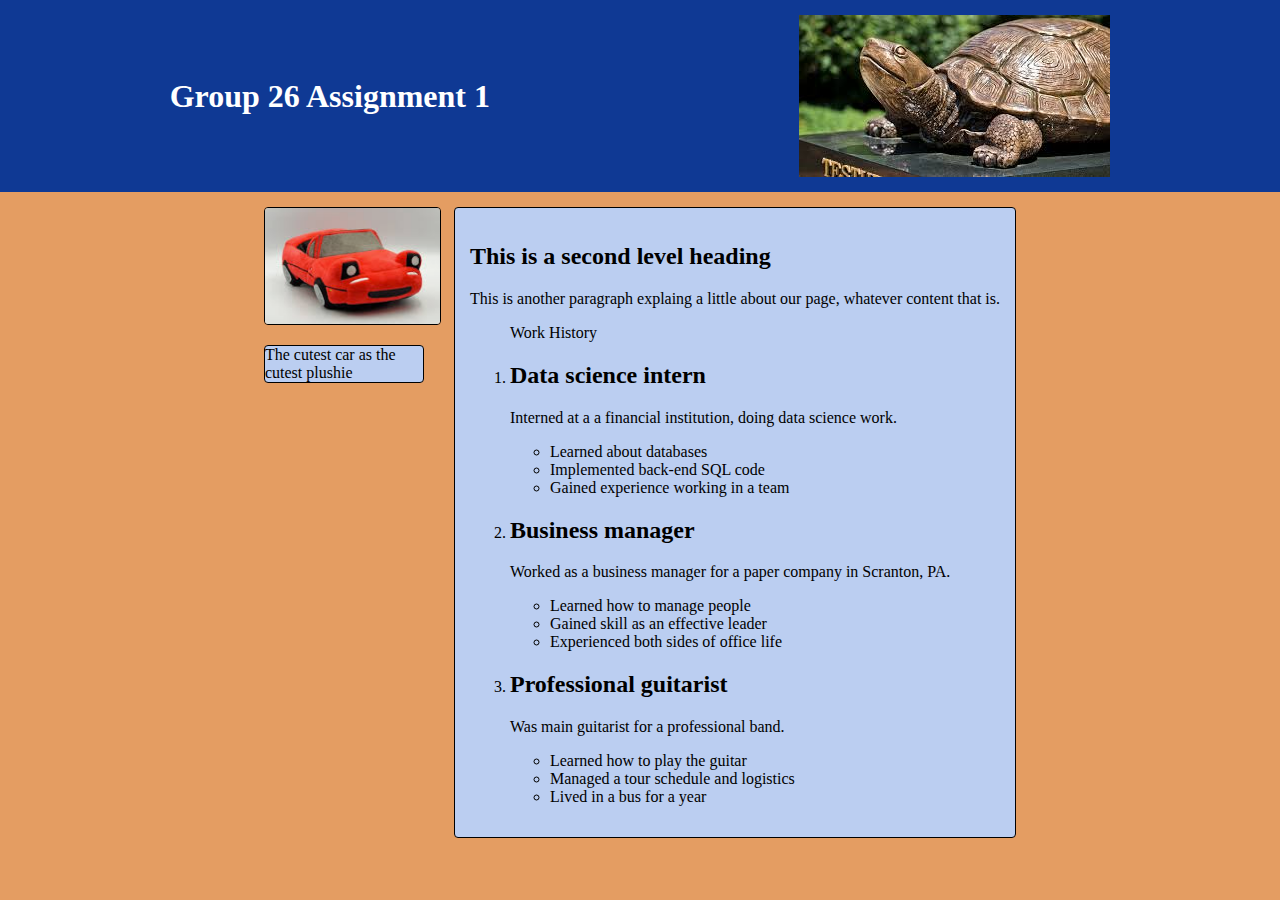
<file: public/asst-1/index.html>
<!DOCTYPE html>
<html lang="en">



<head>
    <link href="styles.css" rel="stylesheet">
    <link href="https://fonts.googleapis.com/css2?family=Odibee+Sans&display=swap" rel="stylesheet">
    <meta charset="utf-8">
    <title>Assignment 1</title>
</head>



<body>
    <div class="header">
        <h1>
            Group 26 Assignment 1
        </h1>
        <img src="testudo.jpg" alt="Testudo"> 
    </div>



    <div class="wrapper">

        <div class="container">

            <div class="genericBlockOne">
                <img src="miata_plushie.png" alt="The cutest plushie.">
                <p>The cutest car as the cutest plushie</p>
            </div>



            <div class="genericBlockTwo">

                <h2>This is a second level heading</h2>
                <p>This is another paragraph explaing a little about our page, whatever content that is.</p>

                <ol>Work History

                    <li><h2>Data science intern</h2>
                        <div class="describe">
                            <p> Interned at a a financial institution, doing data science work. </p>
                            <ul class="list">
                                <li>Learned about databases</li>
                                <li>Implemented back-end SQL code</li>
                                <li>Gained experience working in a team</li>
                            </ul>
                        </div>
                    </li>


                    <li><h2>Business manager</h2>
                        <div class="describe">
                            <p> Worked as a business manager for a paper company in Scranton, PA. </p>
                            <ul class="list">
                                <li>Learned how to manage people</li>
                                <li>Gained skill as an effective leader</li>
                                <li>Experienced both sides of office life</li>
                            </ul>
                        </div>
                    </li>


                    <li><h2>Professional guitarist</h2>
                        <div class="describe">
                            <p>Was main guitarist for a professional band. </p>
                            <ul class="list">
                                <li>Learned how to play the guitar</li>
                                <li>Managed a tour schedule and logistics</li>
                                <li>Lived in a bus for a year</li>
                            </ul>
                        </div>
                        
                    </li>

                </ol>

            </div>

        </div>

    </div>
        


</body>
</file>
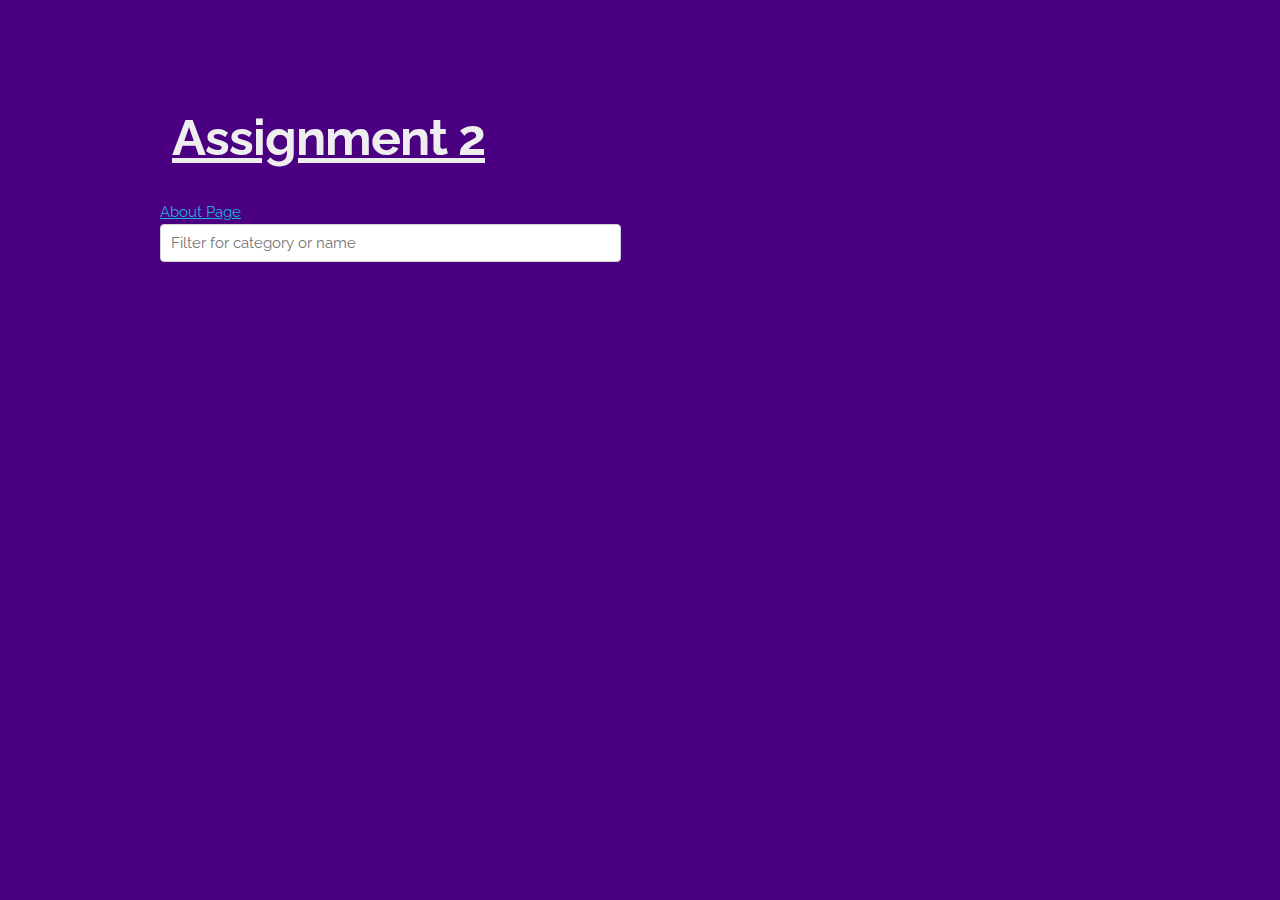
<file: public/asst-2/index.html>
<html lang="en">
<head>
    <meta charset="UTF-8">
    <meta name="viewport" content="width=device-width, initial-scale=1.0">
    <title>Assignment 2</title>
    <link href="//fonts.googleapis.com/css?family=Raleway:400,300,600" rel="stylesheet" type="text/css">
    <link rel="stylesheet" type="text/css" href="normalize.css" />
    <link rel="stylesheet" type="text/css" href="skeleton.css" />
    <link rel="stylesheet" type="text/css" href="styles.css" />
</head>
<body>
    <div class="container">
        <div class="row">
          <div class="one-half column" style="margin-top: 10%; bottom: 10%;">
            <h1>Assignment 2</h1>
            <a href="about.html">About Page</a>
            <input type="text" class="textentry" placeholder="Filter for category or name"></input>
            <div id="navContainer">
                <ul class="suggestions"></ul>
            </div>
          </div>
        </div>
      </div>
    <script src="script.js"></script>
</body>
</html>
</file>
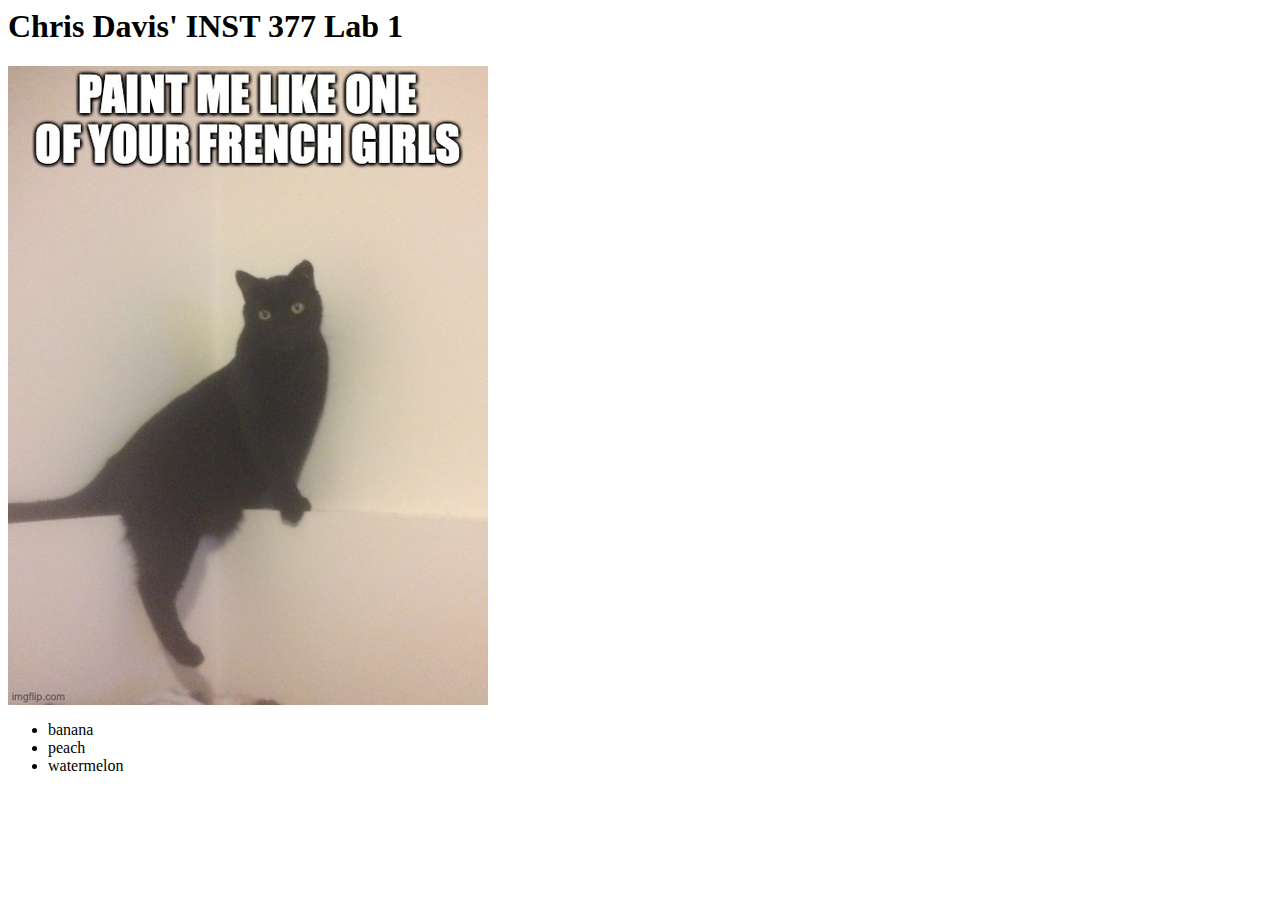
<file: public/lab_1/index.html>
<html lang="en">
    <head>
        <meta charset="utf-8">
        <title>Chris Davis' INST 377 Lab 1</title>
    </head>
    <body>
        <h1>Chris Davis' INST 377 Lab 1</h1>
        <img src="images/drake posing meme.jpg" alt="cat posing funny meme">

        <ul>
            <li>banana</li>
            <li>peach</li>
            <li>watermelon</li>
        </ul>
    
    </body>
    </html>
</file>
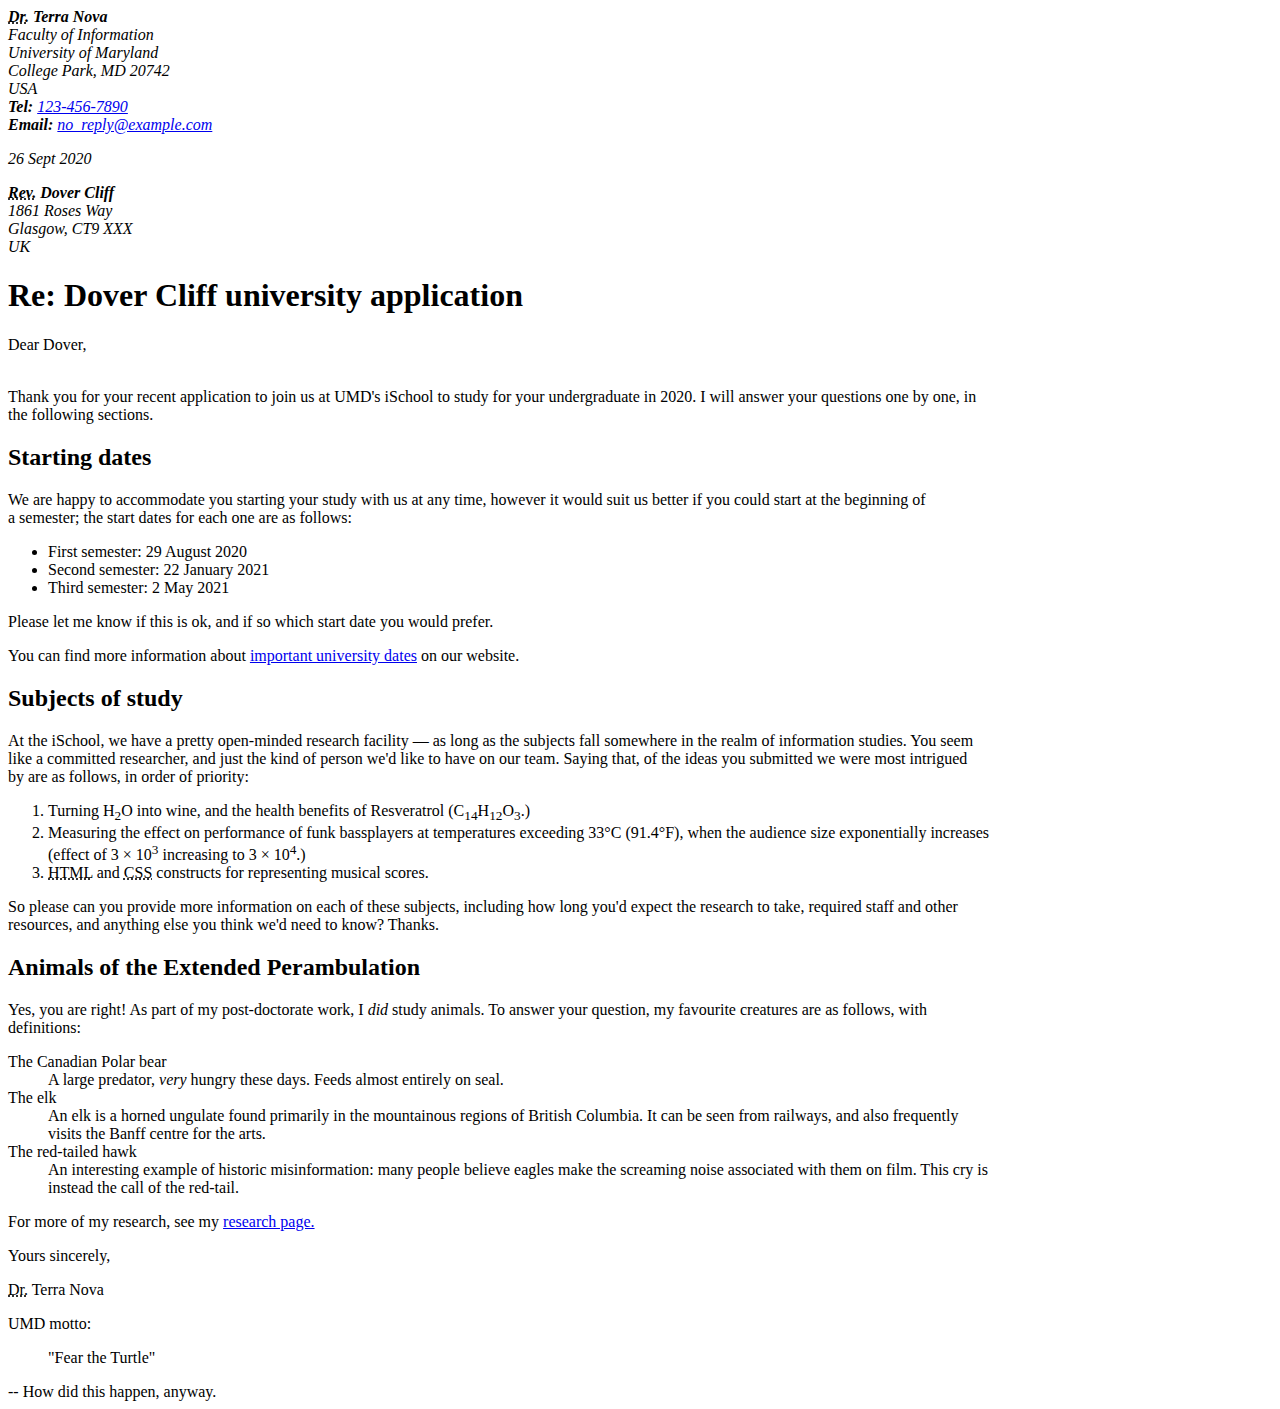
<file: public/lab_2/index.html>
<html lang="en">
    <head>
        <meta charset="utf-8">
        <meta name="author" content="Chris Davis">
        <title>Chris Davis' INST 377 Lab 2</title>
    </head>
    <body>
        <address>
            <p>
                <strong><abbr title="Doctor">Dr.</abbr> Terra Nova</strong> <br>
                Faculty of Information <br>
                University of Maryland <br>
                College Park, MD 20742 <br>
                USA <br>
                <strong>Tel:</strong> <a href="tel:123-456-7890">123-456-7890</a> <br>
                <strong>Email:</strong> <a href="mailto:no_reply@example.com">no_reply@example.com</a> <br>
            </p>
            <p><time datetime="2020-09-26">26 Sept 2020</p>
        </address>

        <address>
            <p>
            <strong><abbr title="Reverend">Rev.</abbr> Dover Cliff</strong> <br>
                1861 Roses Way <br>
                Glasgow, CT9 XXX <br>
                UK <br>
            </p>
        </address>
        <h1>Re: Dover Cliff university application</h1>
        Dear Dover, <br>
        <br>
        <p>Thank you for your recent application to join us at UMD's iSchool to study for your undergraduate in 2020. 
        I will answer your questions one by one, in<br> the following sections.</p> 

        <h2>Starting dates</h2>
        <p>We are happy to accommodate you starting your study with us at any time, however it would suit us better if you 
        could start at the beginning of<br> a semester; the start dates for each one are as follows:</p>

        <ul>
            <li>First semester: <time datetime="2020-08-29">29 August 2020</li>
            <li>Second semester: <time datetime="2020-01-22">22 January 2021</li>
            <li> Third semester: <time datetime="2021-05-02">2 May 2021</li>
        </ul>

        <p>Please let me know if this is ok, and if so which start date you would prefer.</p>

        <p>You can find more information about <a href="http://umd.edu">important university dates</a> on our website.</p>

        <h2>Subjects of study</h2>

        <p>At the iSchool, we have a pretty open-minded research facility — as long as the subjects fall somewhere in the realm 
        of information studies. You seem<br> like a committed researcher, and just the kind of person we'd like to have on our 
        team. Saying that, of the ideas you submitted we were most intrigued<br> by are as follows, in order of priority:</p>

        <ol>
            <li>Turning H<sub>2</sub>O into wine, and the health benefits of Resveratrol 
                (C<sub>14</sub>H<sub>12</sub>O<sub>3</sub>.)</li>
            <li>Measuring the effect on performance of funk bassplayers at temperatures exceeding 33°C 
                (91.4°F), when the audience size exponentially increases<br> (effect of 3 × 10<sup>3</sup> increasing 
                to 3 × 10<sup>4</sup>.)</li>
            <li><abbr title="Hypertext Markup Language">HTML</abbr> and <abbr title="Cascading Style Sheets">CSS</abbr>
                constructs for representing musical scores.</li>
        </ol>

        <p>So please can you provide more information on each of these subjects, including how long you'd expect the research to 
        take, required staff and other<br> resources, and anything else you think we'd need to know? Thanks.</p>

        <h2>Animals of the Extended Perambulation</h2>

        <p>Yes, you are right! As part of my post-doctorate work, I <em>did</em> study animals. To answer your question, 
            my favourite creatures are as follows, with<br> definitions:</p>

        <dl>
            <dt>The Canadian Polar bear</dt>
            <dd>A large predator, <em>very</em> hungry these days. Feeds almost entirely on seal.</dd>

            <dt>The elk</dt>
            <dd>An elk is a horned ungulate found primarily in the mountainous regions of British Columbia. It can be seen 
                from railways, and also frequently<br> visits the Banff centre for the arts.</dd>

            <dt>The red-tailed hawk</dt>
            <dd>An interesting example of historic misinformation: many people believe eagles make the screaming noise 
                associated with them on film. This cry is<br> instead the call of the red-tail.</dd>
        </dl>

        <p>For more of my research, see my <a href="http://umd.edu">research page.</a></p>

        <p>Yours sincerely,</p>

        <p><abbr title="Doctor">Dr.</abbr> Terra Nova</p>

            <footer>UMD motto:
            <blockquote>"Fear the Turtle"</blockquote>
            -- How did this happen, anyway.</footer>
        
    </body>
</html>
</file>
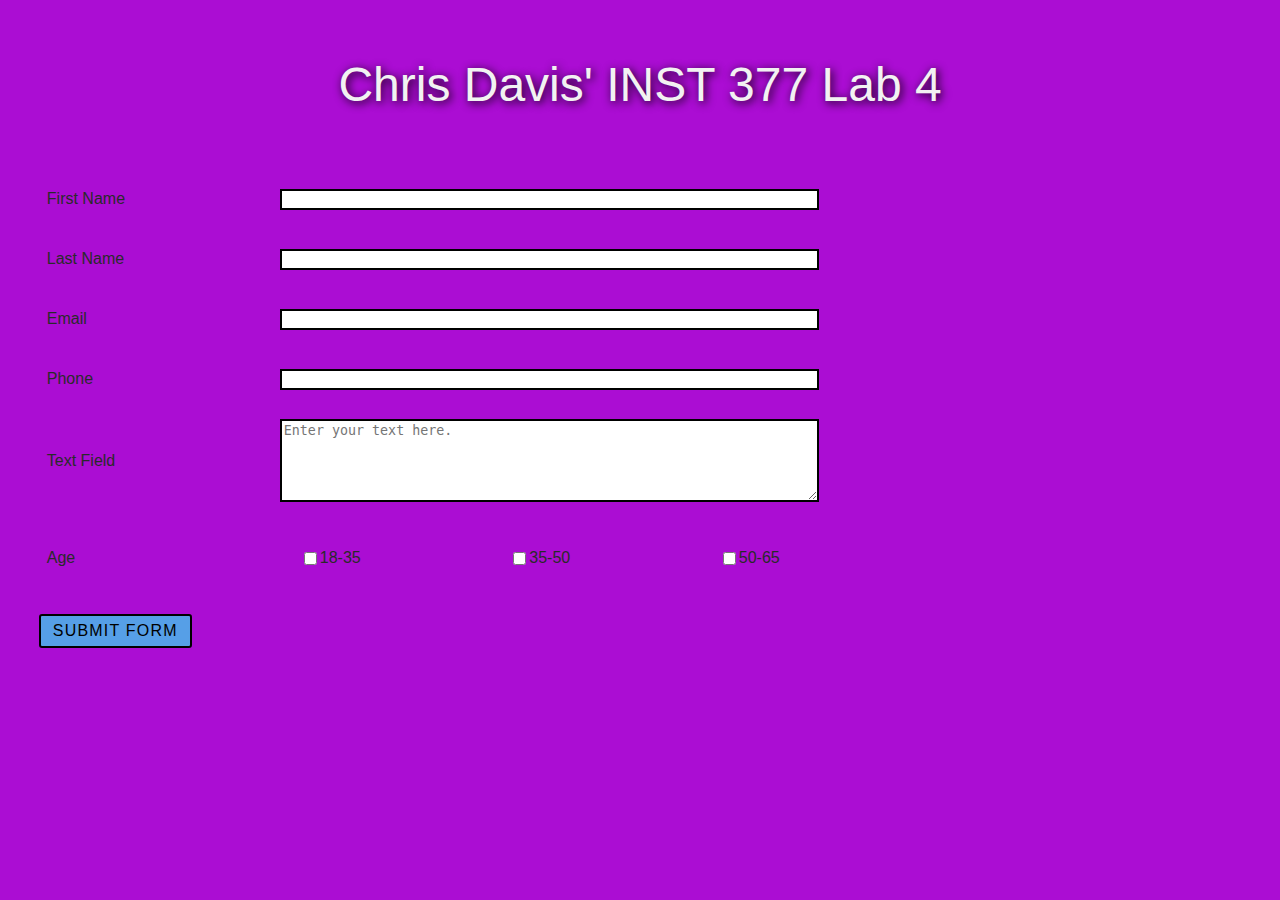
<file: public/lab_4/index.html>
<!DOCTYPE html>
<html lang="en">

<head>
    <meta charset="utf-8">
    <title class="title">Chris Davis' INST 377 Lab 4</title>
    <link rel="stylesheet" href="styles.css"/>
</head>

<body>
    

    <div class="wrapper">

        <div class="container">

          <div class="header">
            <h1>Chris Davis' INST 377 Lab 4</h1>
    
          </div>

            <form action="/api" method="post">
                <ul class="flex-outer">

                
                  <li>
                    <label for="fname">First Name</label>
                    <input type="text" name="first-name" id="fname" maxlength="140">
                  </li>

                  <li>
                    <label for="lname">Last Name</label>
                    <input type="text" name="last-name" id="lname" maxlength="140">
                  </li>

                  <li>
                    <label for="email">Email</label>
                    <input type="email" name="email" id="email">
                  </li>

                  <li>
                    <label for="phone">Phone</label>
                    <input type="tel" name="phone" id="phone">
                  </li>

                  <li>
                    <label for="message">Text Field</label>
                    <textarea name="message" cols="33" id="message" rows="5" placeholder="Enter your text here."></textarea>
                  </li>

                  <li>
                    <p>Age</p>
                    <ul class="flex-inner">

                        <li>
                          <input type="checkbox" id="eighteen-to-thirtyfive" name="age">
                          <label for="eighteen-to-thirtyfive">18-35</label>
                        </li>

                        <li>
                          <input type="checkbox" id="thirtyfive-to-fifty" name="age">
                          <label for="thirtyfive-to-fifty">35-50</label>
                        </li>

                        <li>
                            <input type="checkbox" id="fifty-to-sixtyfive" name="age">
                            <label for="fifty-to-sixtyfive">50-65</label>
                          </li>

                      </ul>

                  </li>

                  <li>
                    <button class="submit_button" id="submit_button" name="submit_button" type="submit">Submit Form</button>
                  </li>

                </ul>

              </form>

        </div>

    </div>
</file>
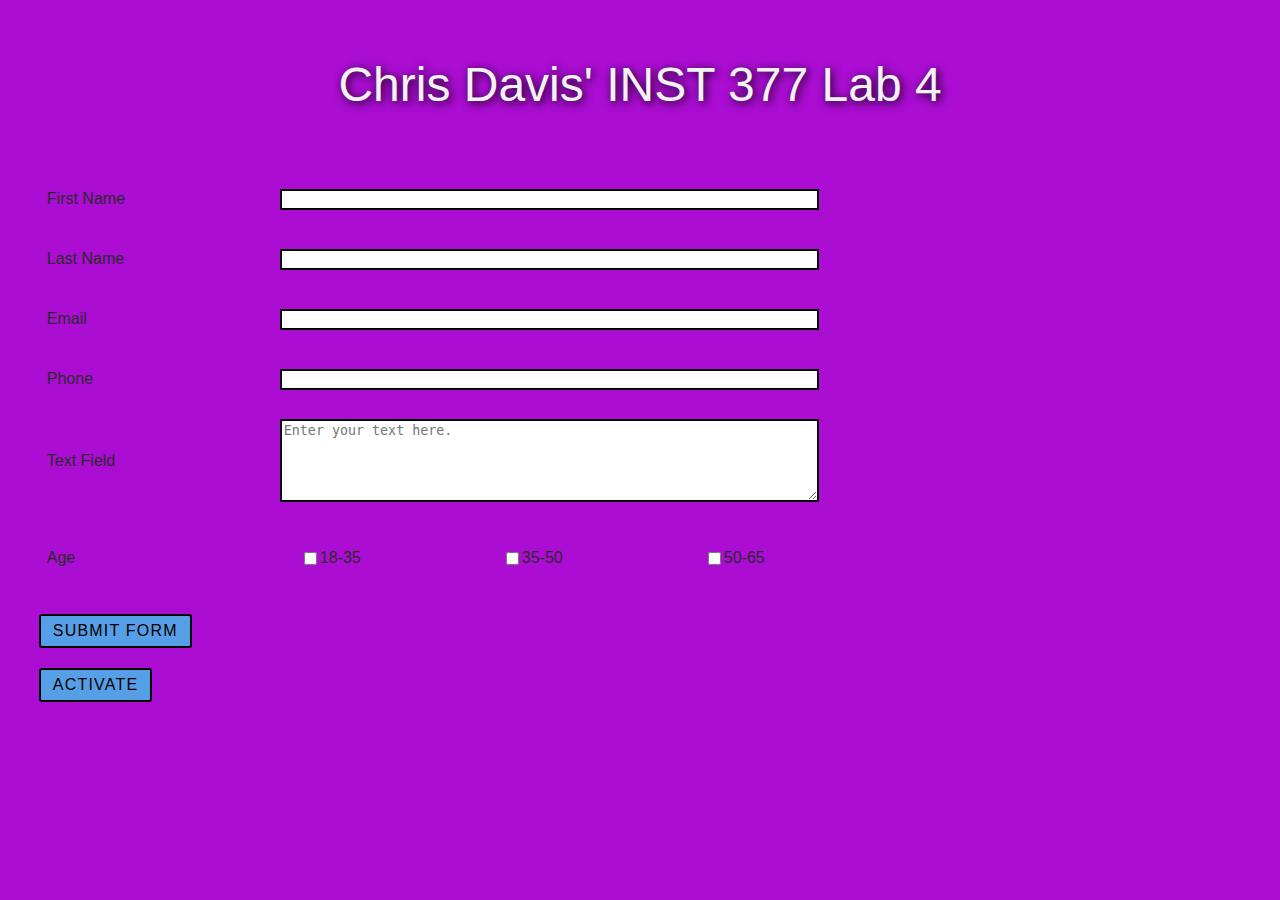
<file: public/lab_5/index.html>
<!DOCTYPE html>
<html lang="en">

<head>
    <meta charset="utf-8">
    <title class="title">Chris Davis' INST 377 Lab 4</title>
    <link rel="stylesheet" href="styles.css"/>
</head>

<body>
    

    <div class="wrapper">

        <div class="container">

          <div class="header">
            <h1>Chris Davis' INST 377 Lab 4</h1>
    
          </div>

            <form action="/api" method="post">
                <ul class="flex-outer">

                
                  <li>
                    <label for="fname">First Name</label>
                    <input type="text" name="first-name" id="fname" maxlength="140">
                  </li>

                  <li>
                    <label for="lname">Last Name</label>
                    <input type="text" name="last-name" id="lname" maxlength="140">
                  </li>

                  <li>
                    <label for="email">Email</label>
                    <input type="email" name="email" id="email">
                  </li>

                  <li>
                    <label for="phone">Phone</label>
                    <input type="tel" name="phone" id="phone">
                  </li>

                  <li>
                    <label for="message">Text Field</label>
                    <textarea name="message" cols="33" id="message" rows="5" placeholder="Enter your text here."></textarea>
                  </li>

                  <li>
                    <p class="checkbox-list-label">Age</p>
                    <ul class="flex-inner">

                        <li>
                          <input type="checkbox" id="eighteen-to-thirtyfive" name="age">
                          <label for="eighteen-to-thirtyfive">18-35</label>
                        </li>

                        <li>
                          <input type="checkbox" id="thirtyfive-to-fifty" name="age">
                          <label for="thirtyfive-to-fifty">35-50</label>
                        </li>

                        <li>
                            <input type="checkbox" id="fifty-to-sixtyfive" name="age">
                            <label for="fifty-to-sixtyfive">50-65</label>
                          </li>

                      </ul>

                  </li>

                  <li>
                    <button class="submit_button" id="submit_button" name="submit_button" type="submit" onclick="testFunction()">Submit Form</button>
                  </li>

                  <li>
                    <button class="activate_button" id="activate_button" name="activate_button" type="button" onclick="testFunction()">Activate</button>

                  </li>

                </ul>

              </form>

        </div>

    </div>


 

  <script>
    function testFunction() {
      document.body.style.backgroundColor = "#ce0707";
      console.log();

      document.querySelector(".flex-outer").style.margin = "0 auto";

      const age = document.querySelector(".checkbox-list-label");
      console.log(age);
      age.innerHTML = "Fruits"; 

      const fruits_arr = ['apple', 'banana', 'pear'];
      const elements = document.querySelectorAll(".flex-inner li label");
      elements.forEach((el, i) => {
        const text = el.innerText;
        console.log(text);
        el.innerText = fruits_arr[i];
        
      })
    
      const title = document.querySelector(".title");
      console.log(title);
      title.innerHTML = "Chris Davis' INST 377 Lab 5";
      
      const header = document.querySelector(".header");
      console.log(header);
      header.innerHTML = "<h1>Chris Davis' INST 377 Lab 5</h1>"; 
      
      fetch('/api')
      .then((response) => response.text())
      .then((response) => {
            console.log(response);
            
      })
    }
  </script>
 
</body>
</file>
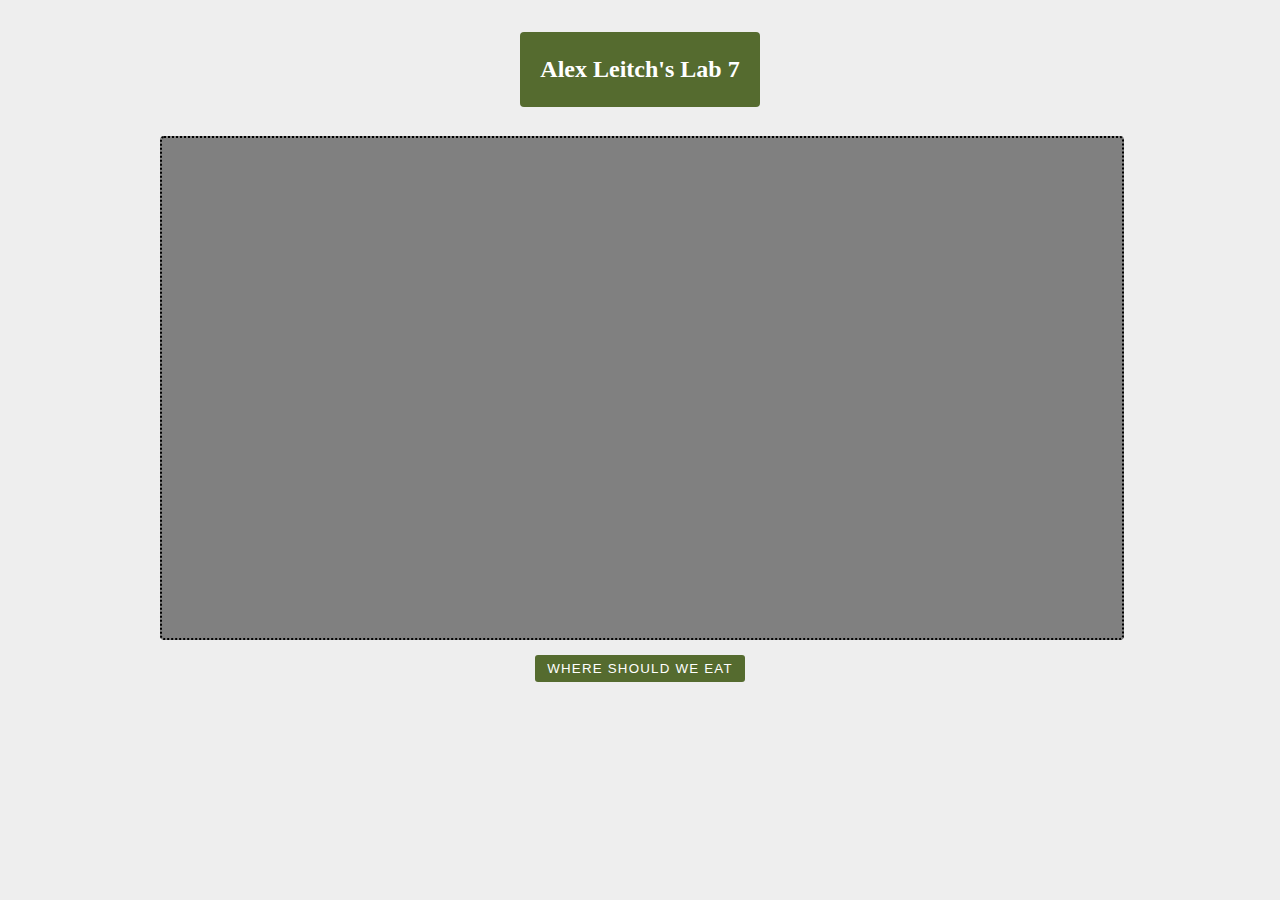
<file: public/answer_key/lab_7/index.html>
<!--
    - set this up as an HTML page with correct wrapper and container
    - this is to make sure your chart isn't Huge when it appears
    - Import your stylesheet in the head
    - Import your bar chart from https://canvasjs.com/html5-javascript-bar-chart/
    - Import script.js before your body closing tag
    - add a div with an id of chartContainer
-->

<!DOCTYPE html>
<html lang="en">
  <head>
    <title>Alex Leitch's Lab 7</title>
    <link rel="stylesheet" type="text/css" href="styles.css" />
    <script
    src="https://code.jquery.com/jquery-3.5.1.slim.min.js"
    integrity="sha256-4+XzXVhsDmqanXGHaHvgh1gMQKX40OUvDEBTu8JcmNs="
    crossorigin="anonymous"
    ></script>
  </head>
  <body>
    <div class="wrapper">
      <div class="container flex-outer">
        <div class="header">
          <h1>Alex Leitch's Lab 7</h1>
        </div>
        <div id="chartContainer"></div>
        <form>
          <button
            type="submit"
            class="submitButton"
            name="submitButton"
          >Where Should We Eat</button>
        </form>
      </div>
    </div>
    <script src="canvasjs.min.js"></script>
    <script src="script.js"></script>
  </body>
</html>
</file>
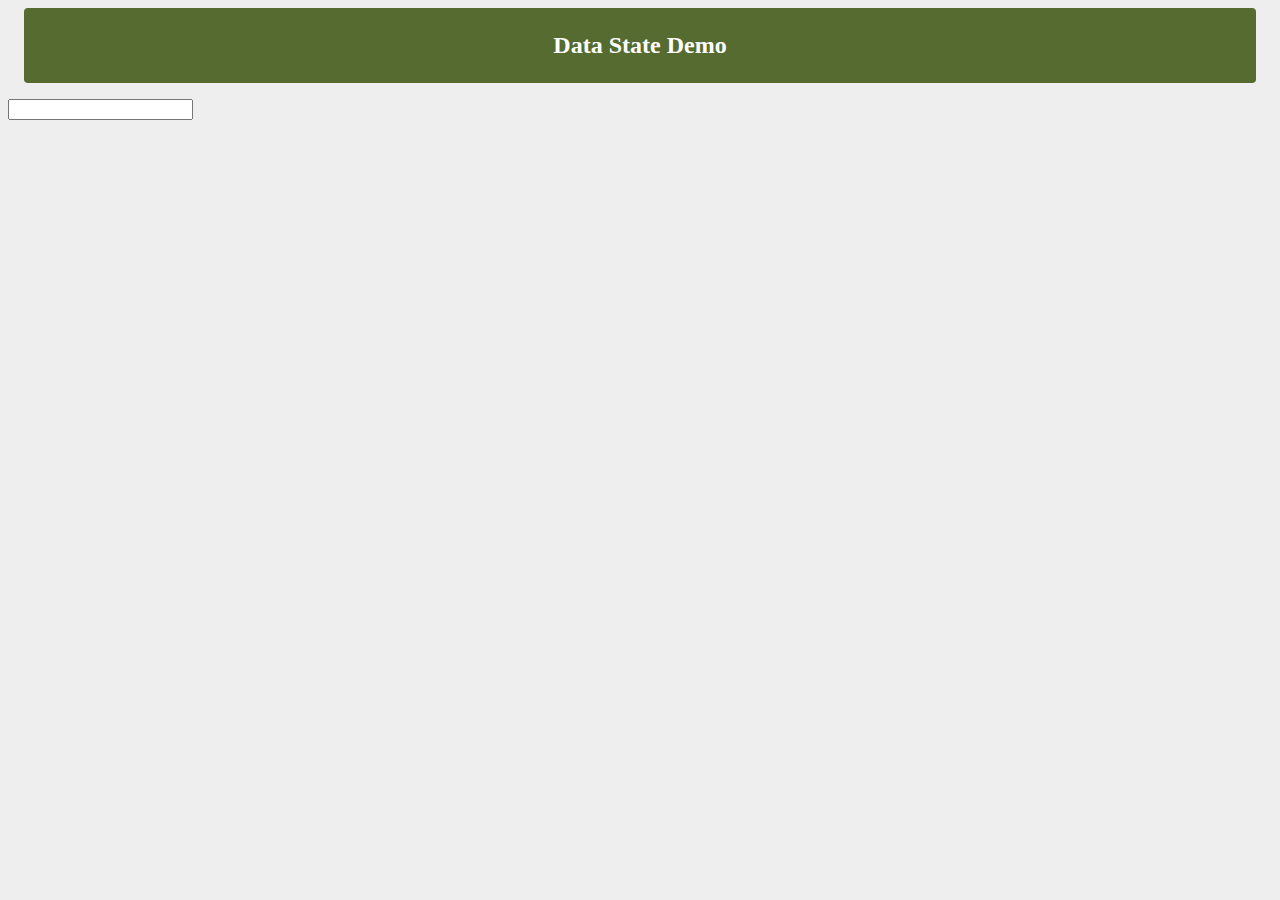
<file: public/demos/data_management/index.html>
<html lang="en">
  <head>
    <meta charset="UTF-8" />
    <meta name="viewport" content="width=device-width, initial-scale=1.0" />
    <title>Data State Demo</title>
    <script
      src="https://code.jquery.com/jquery-3.5.1.slim.min.js"
      integrity="sha256-4+XzXVhsDmqanXGHaHvgh1gMQKX40OUvDEBTu8JcmNs="
      crossorigin="anonymous"
    ></script>
    <link rel="stylesheet" type="text/css" href="styles.css" />
  </head>
  <body>
    <div class="flex-outer">
      <h1>Data State Demo</h1>
    </div>
    <input type="text" class="tryme" />
    <script src="script.js"></script>
    <div class="catchMe">
      
    </div>

  </body>
</html>
</file>
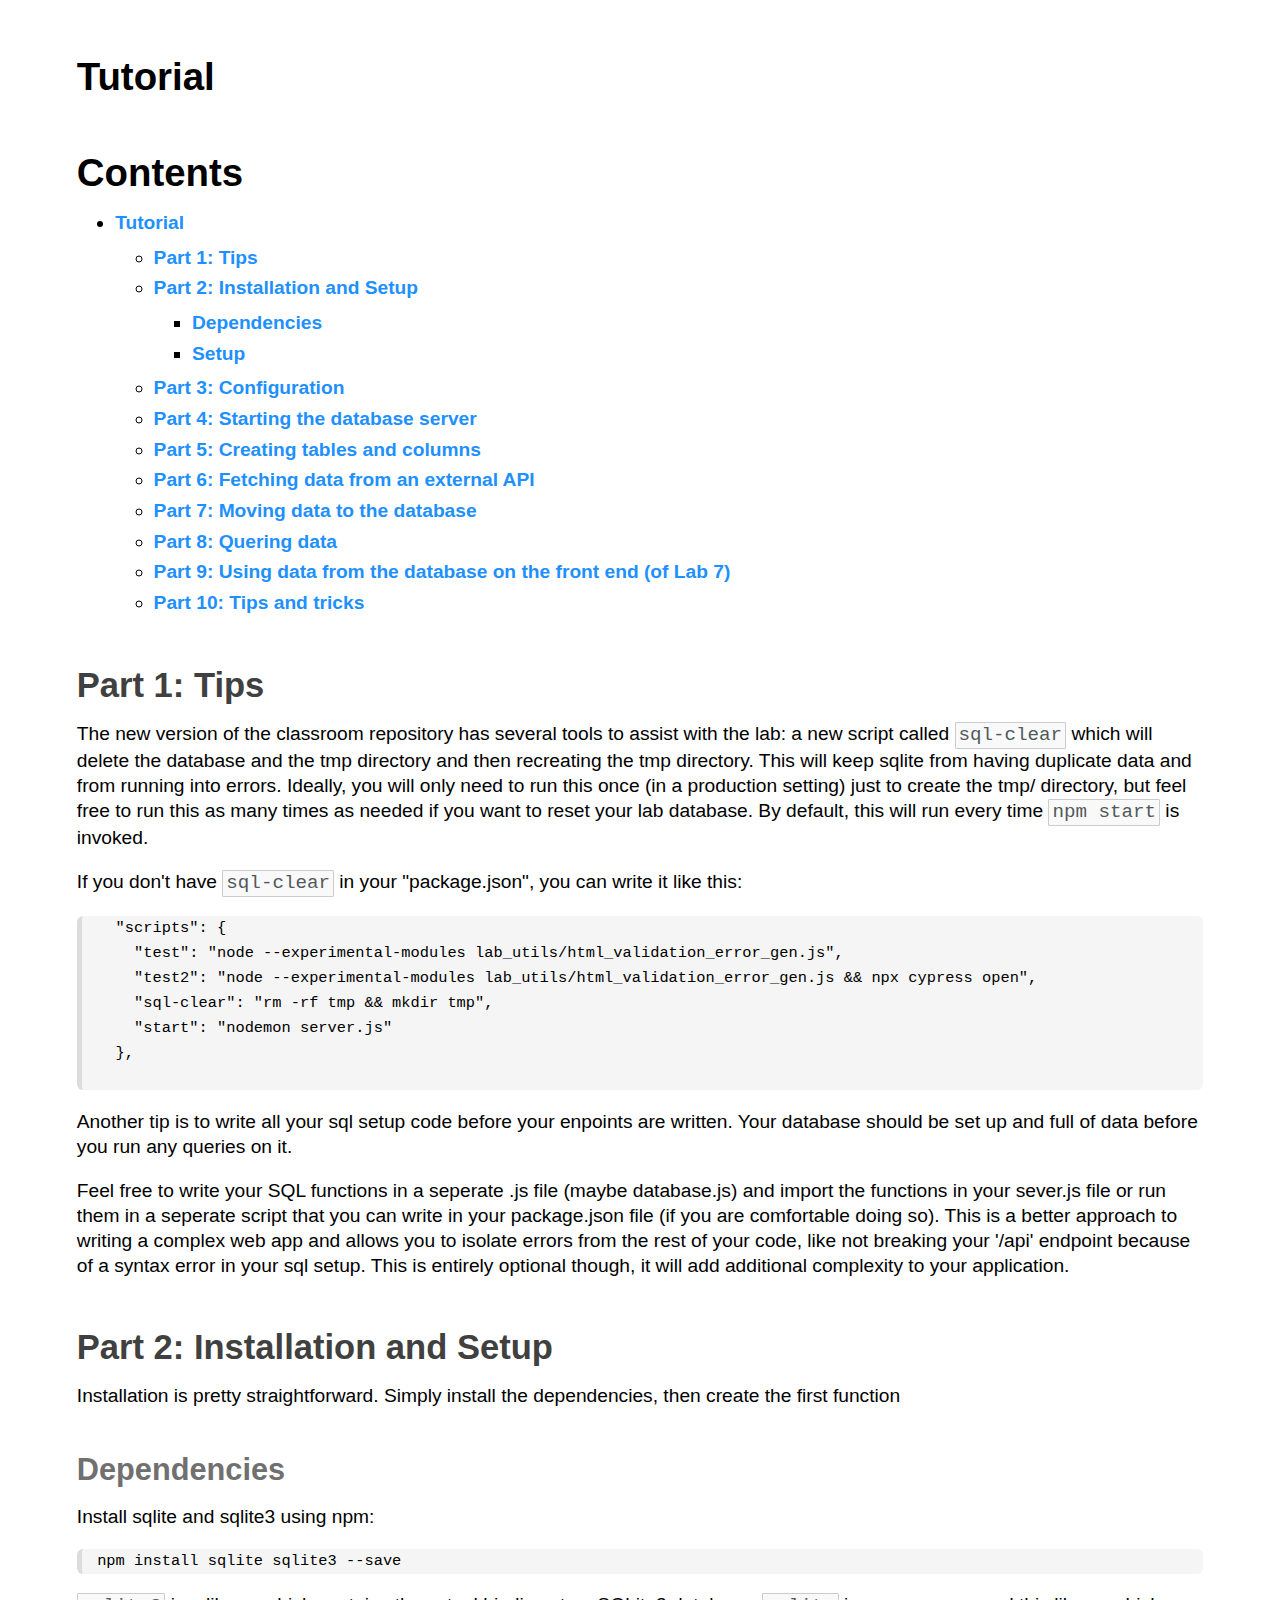
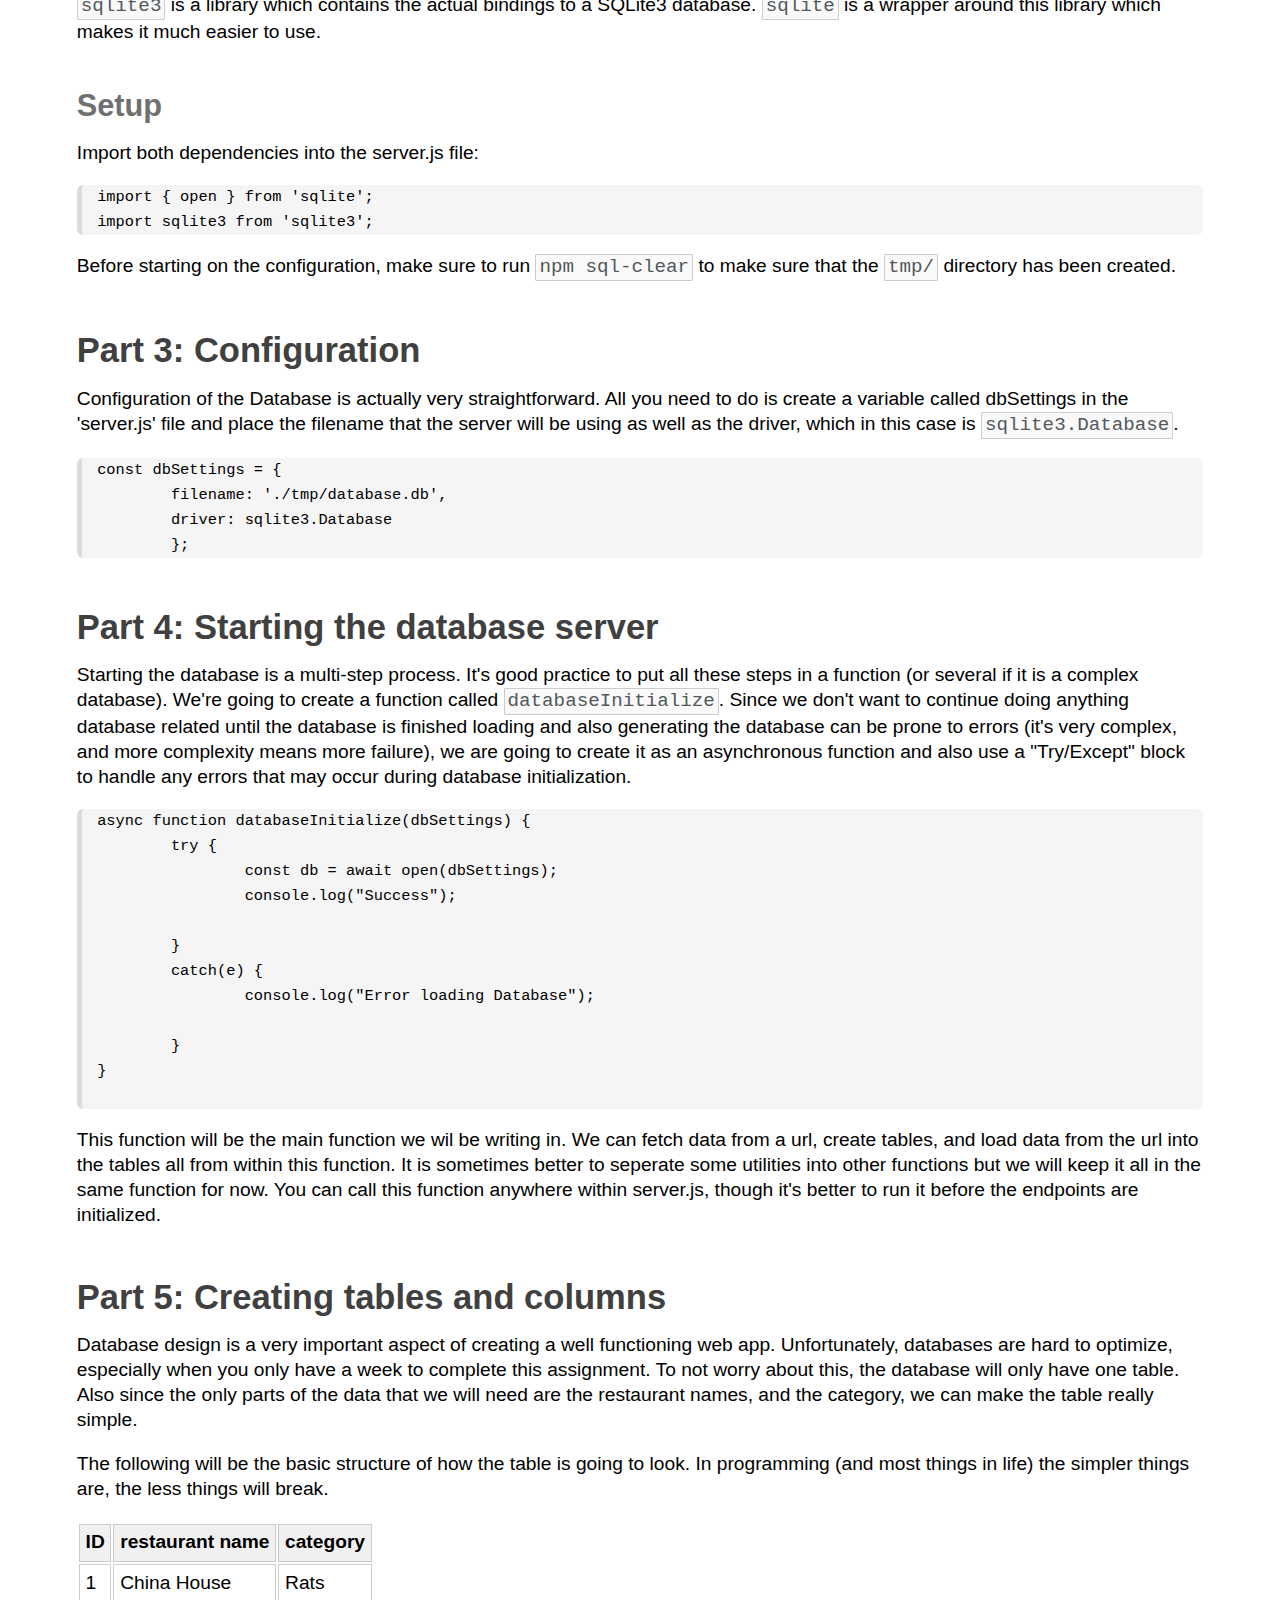
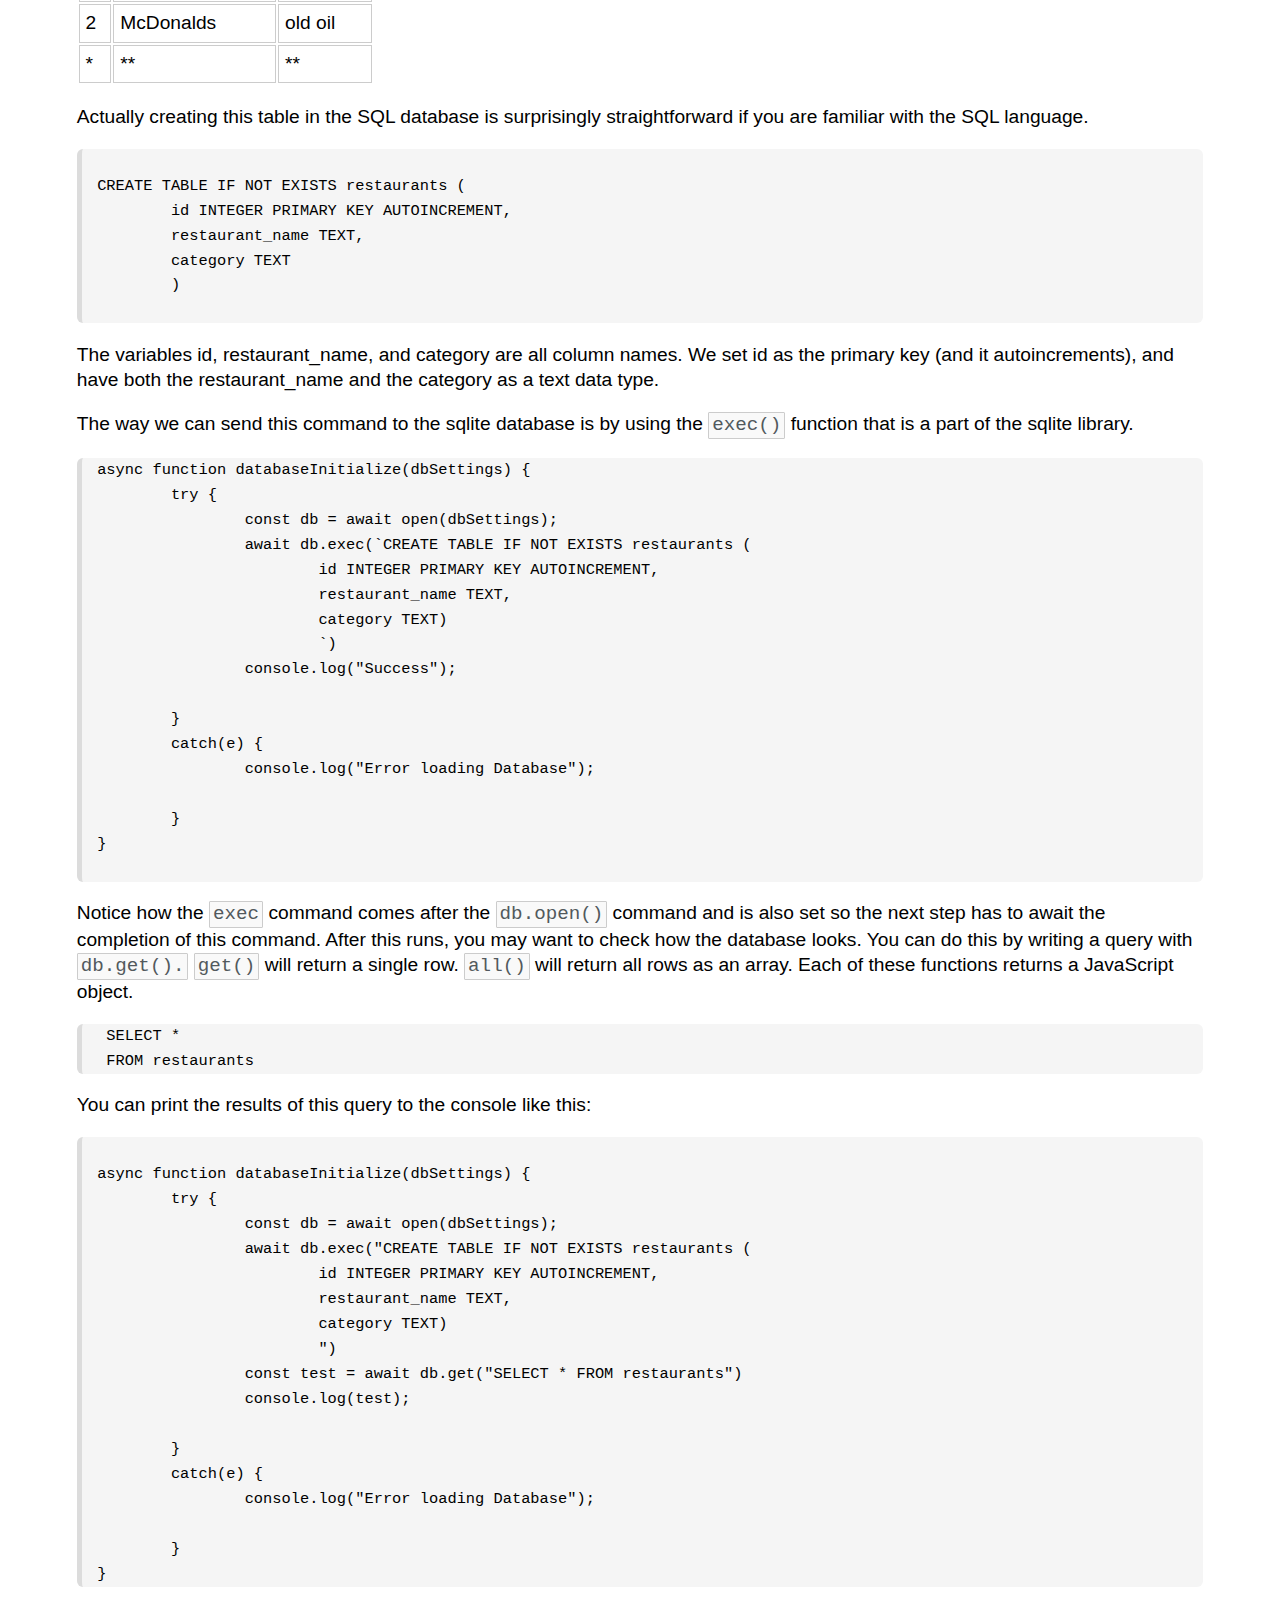
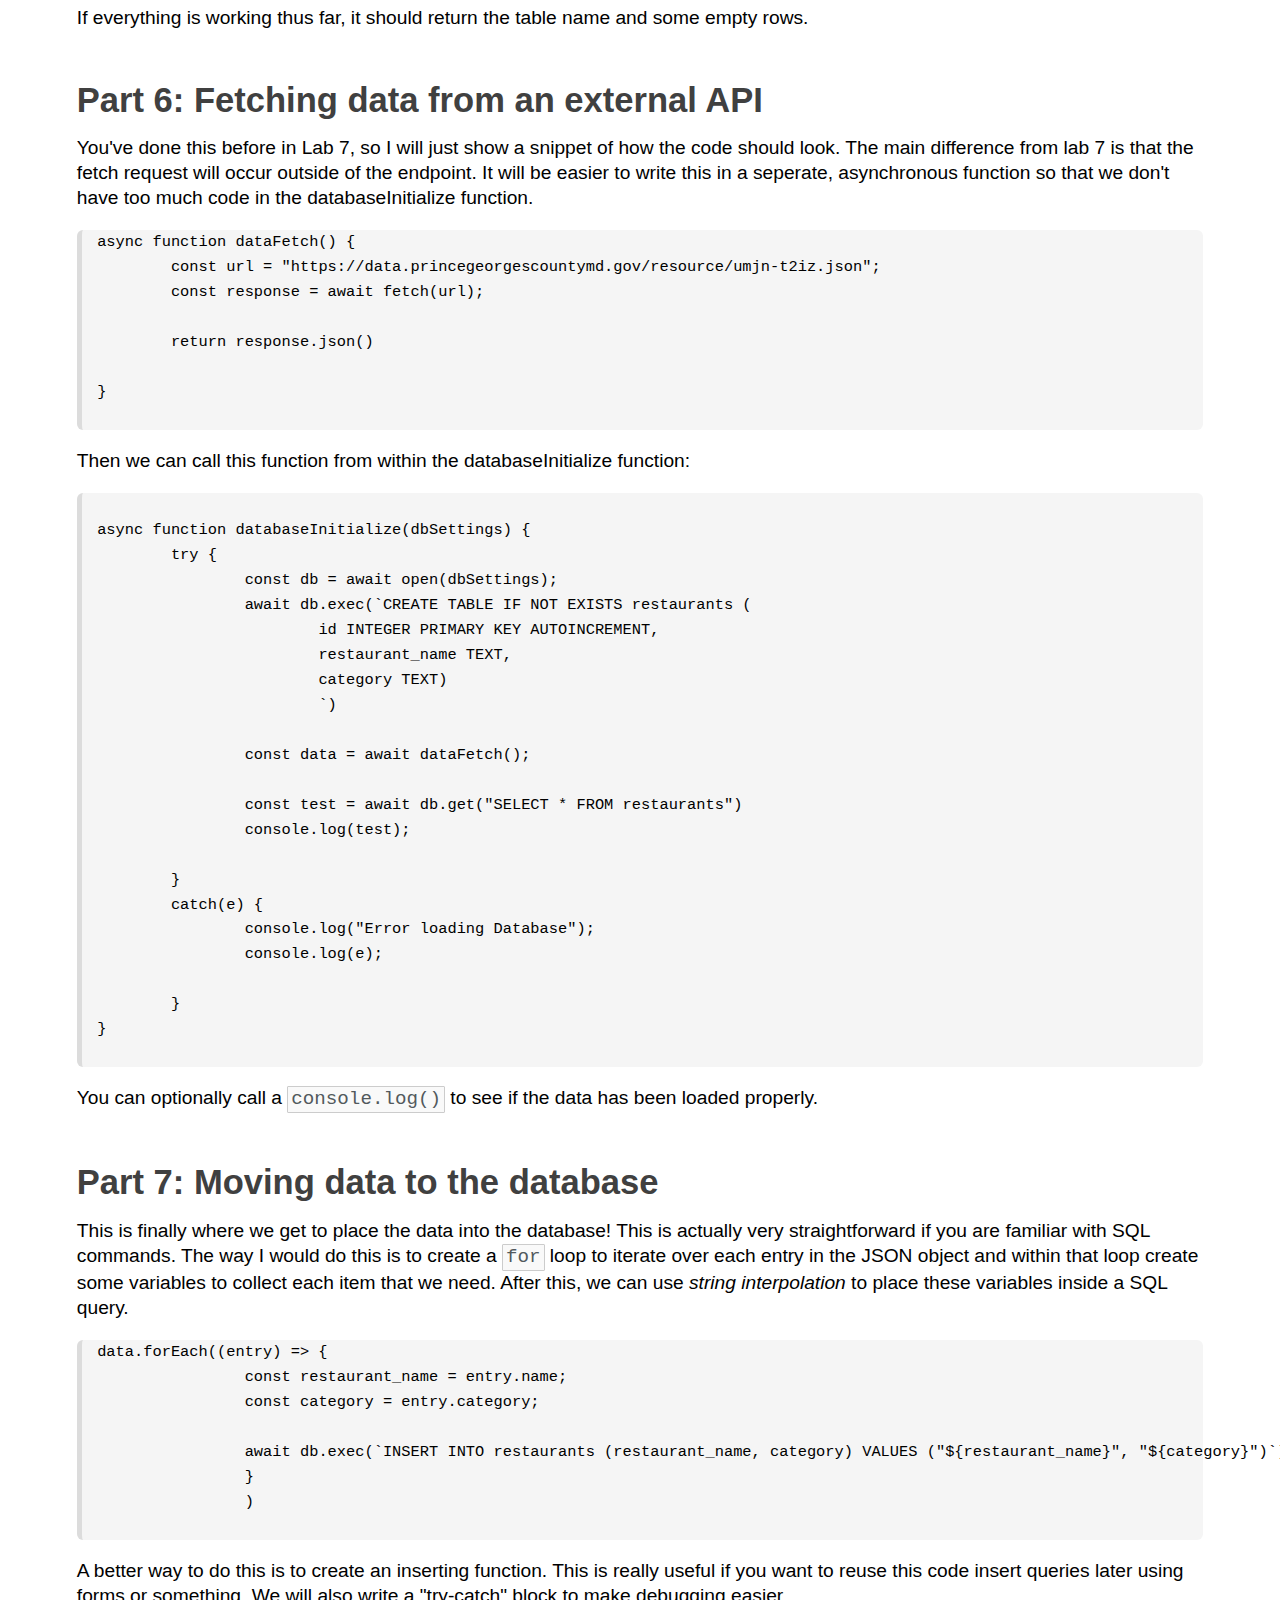
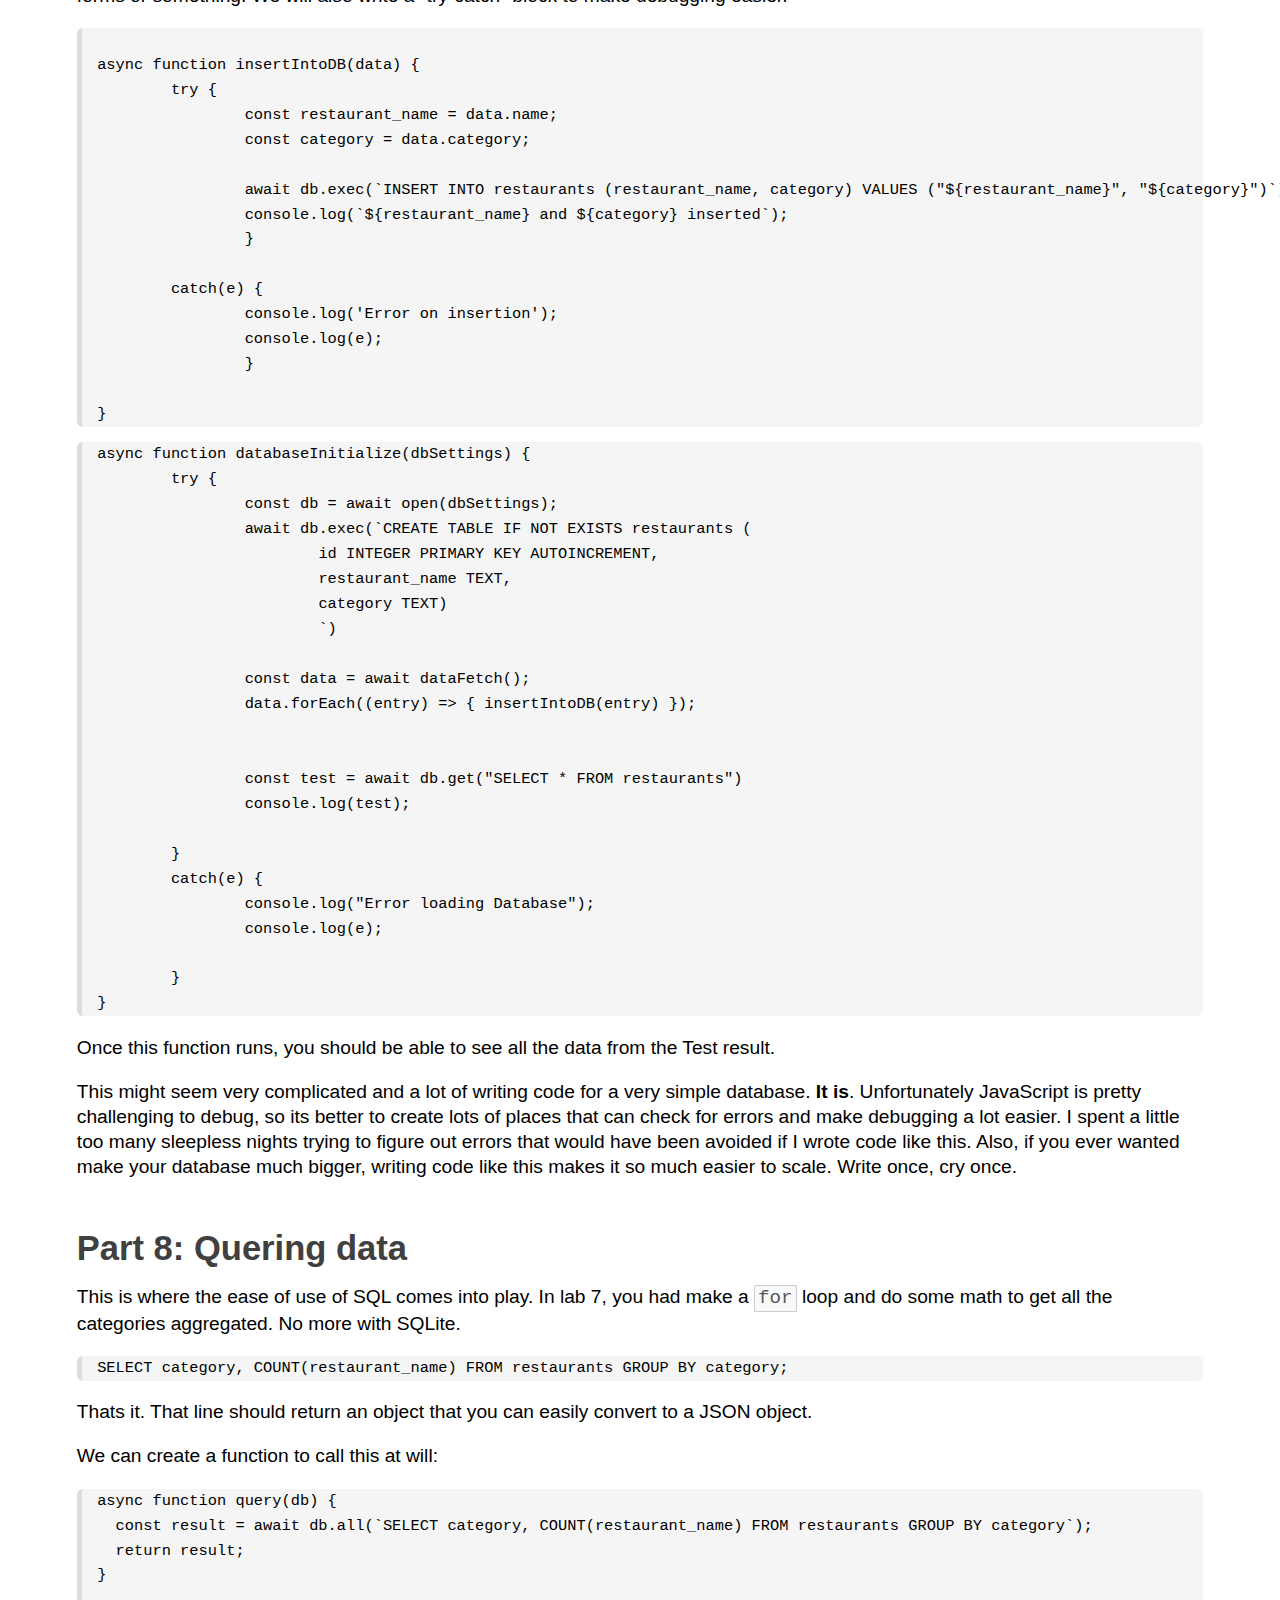
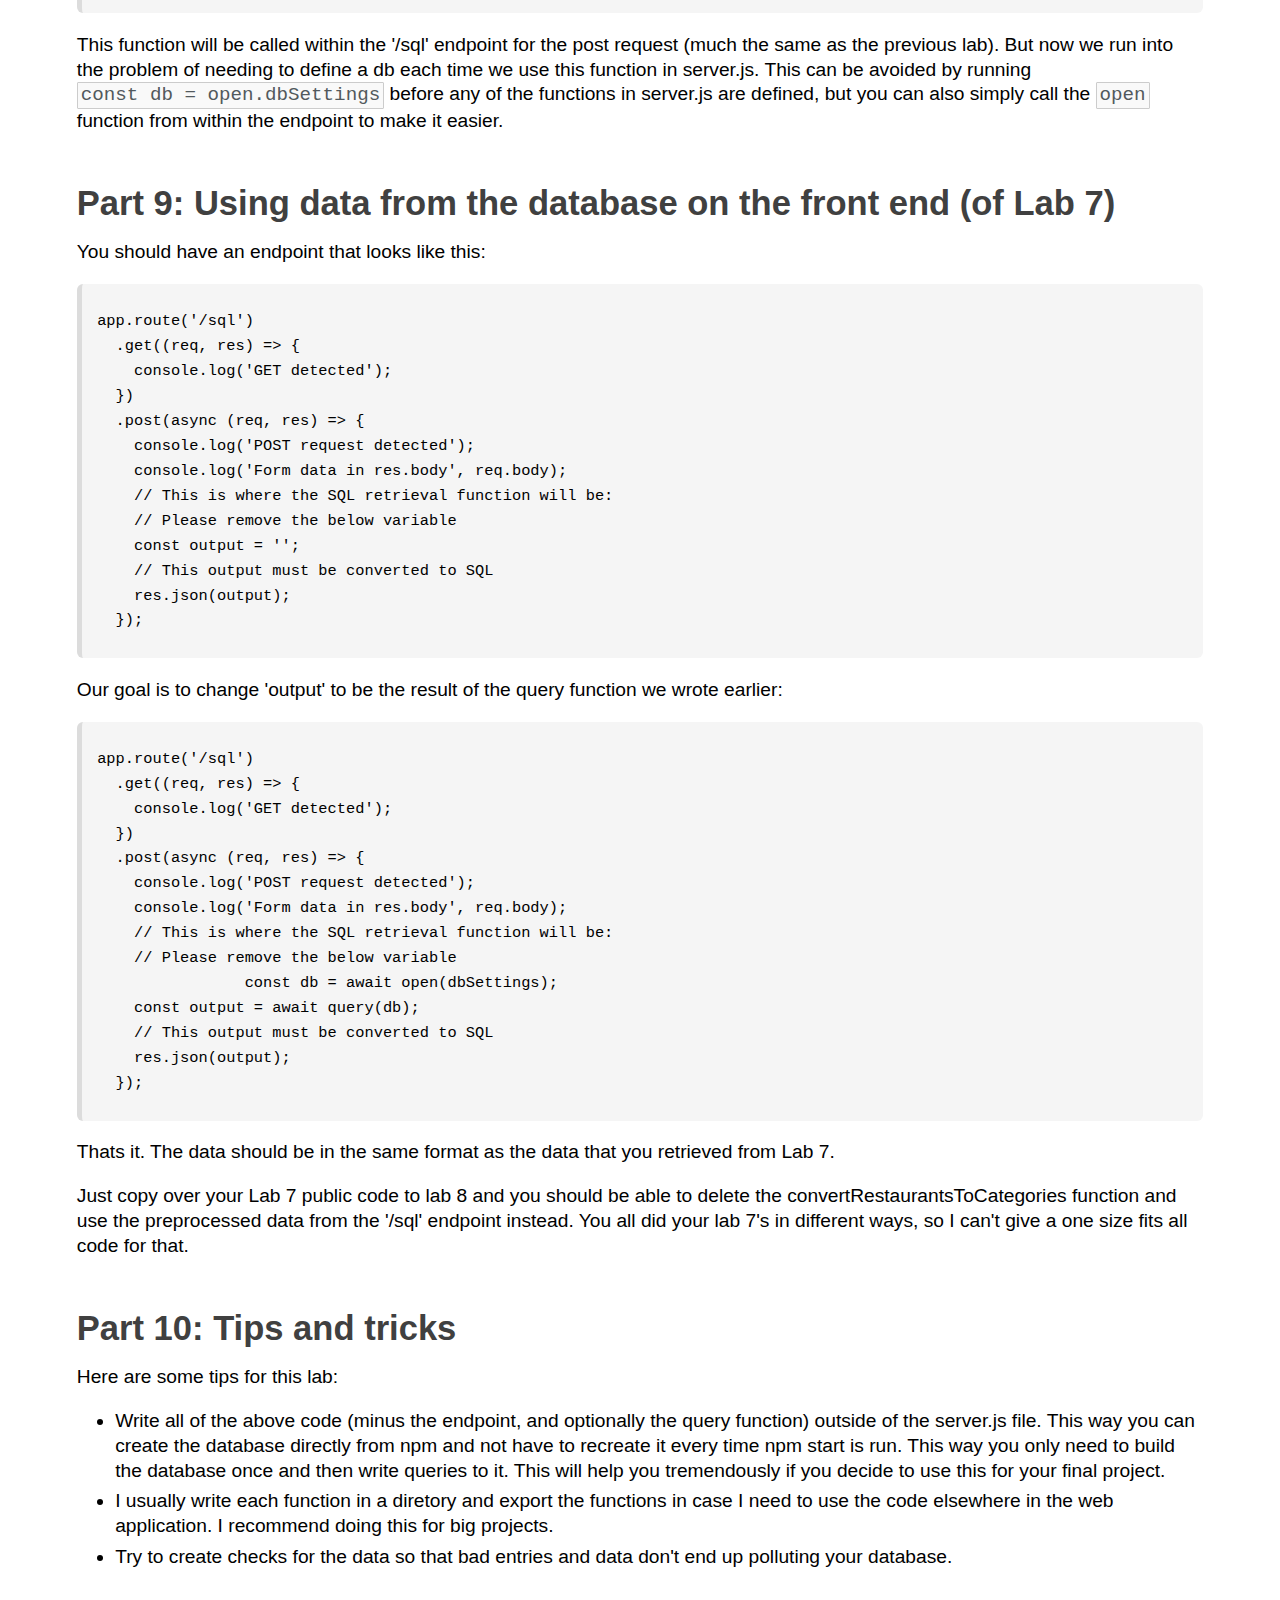
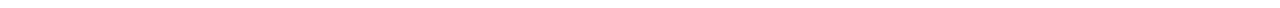
<file: public/lab_8/tutorial.html>
<!DOCTYPE html>
<html>
<head>
<link rel="Stylesheet" type="text/css" href="style.css">
<title>tutorial</title>
<meta http-equiv="Content-Type" content="text/html; charset=utf-8">
<meta name="viewport" content="width=device-width, initial-scale=1">
</head>
<body>

<div id="Tutorial"><h1 id="Tutorial" class="header"><a href="#Tutorial">Tutorial</a></h1></div>

<div id="Contents" class="toc"><h1 id="Contents">Contents</a></h1></div>
<ul>
<li>
<a href="tutorial.html#Tutorial">Tutorial</a>

<ul>
<li>
<a href="tutorial.html#Tutorial-Part 1: Tips">Part 1: Tips</a>

<li>
<a href="tutorial.html#Tutorial-Part 2: Installation and Setup">Part 2: Installation and Setup</a>

<ul>
<li>
<a href="tutorial.html#Tutorial-Part 2: Installation and Setup-Dependencies">Dependencies</a>

<li>
<a href="tutorial.html#Tutorial-Part 2: Installation and Setup-Setup">Setup</a>

</ul>
<li>
<a href="tutorial.html#Tutorial-Part 3: Configuration">Part 3: Configuration</a>

<li>
<a href="tutorial.html#Tutorial-Part 4: Starting the database server">Part 4: Starting the database server</a>

<li>
<a href="tutorial.html#Tutorial-Part 5: Creating tables and columns">Part 5: Creating tables and columns</a>

<li>
<a href="tutorial.html#Tutorial-Part 6: Fetching data from an external API">Part 6: Fetching data from an external API</a>

<li>
<a href="tutorial.html#Tutorial-Part 7: Moving data to the database">Part 7: Moving data to the database</a>

<li>
<a href="tutorial.html#Tutorial-Part 8: Quering data">Part 8: Quering data</a>

<li>
<a href="tutorial.html#Tutorial-Part 9: Using data from the database on the front end (of Lab 7)">Part 9: Using data from the database on the front end (of Lab 7)</a>

<li>
<a href="tutorial.html#Tutorial-Part 10: Tips and tricks">Part 10: Tips and tricks</a>

</ul>
</ul>

<div id="Tutorial-Part 1: Tips"><h2 id="Part 1: Tips" class="header"><a href="#Tutorial-Part 1: Tips">Part 1: Tips</a></h2></div>

<p>
The new version of the classroom repository has several tools to assist with the lab: a new script called <code>sql-clear</code> which will delete the database and the tmp directory and then recreating the tmp directory. This will keep sqlite from having duplicate data and from running into errors. Ideally, you will only need to run this once (in a production setting) just to create the tmp/ directory, but feel free to run this as many times as needed if you want to reset your lab database.
By default, this will run every time <code>npm start</code> is invoked.
</p>

<p>
If you don't have <code>sql-clear</code> in your "package.json", you can write it like this:
</p>

<pre json>
  "scripts": {
    "test": "node --experimental-modules lab_utils/html_validation_error_gen.js",
    "test2": "node --experimental-modules lab_utils/html_validation_error_gen.js &amp;&amp; npx cypress open",
    "sql-clear": "rm -rf tmp &amp;&amp; mkdir tmp",
    "start": "nodemon server.js"
  },

</pre>

<p>
Another tip is to write all your sql setup code before your enpoints are written. Your database should be set up and full of data before you run any queries on it.
</p>

<p>
Feel free to write your SQL functions in a seperate .js file (maybe database.js) and import the functions in your sever.js file or run them in a seperate script that you can write in your package.json file (if you are comfortable doing so). This is a better approach to writing a complex web app and allows you to isolate errors from the rest of your code, like not breaking your '/api' endpoint because of a syntax error in your sql setup. This is entirely optional though, it will add additional complexity to your application.
</p>

<div id="Tutorial-Part 2: Installation and Setup"><h2 id="Part 2: Installation and Setup" class="header"><a href="#Tutorial-Part 2: Installation and Setup">Part 2: Installation and Setup</a></h2></div>

<p>
Installation is pretty straightforward. Simply install the dependencies, then create the first function
</p>

<div id="Tutorial-Part 2: Installation and Setup-Dependencies"><h3 id="Dependencies" class="header"><a href="#Tutorial-Part 2: Installation and Setup-Dependencies">Dependencies</a></h3></div>

<p>
Install sqlite and sqlite3 using npm:
</p>
<pre bash>
npm install sqlite sqlite3 --save
</pre>


<p>
<code>sqlite3</code> is a library which contains the actual bindings to a SQLite3 database. <code>sqlite</code> is a wrapper around this library which makes it much easier to use.
</p>

<div id="Tutorial-Part 2: Installation and Setup-Setup"><h3 id="Setup" class="header"><a href="#Tutorial-Part 2: Installation and Setup-Setup">Setup</a></h3></div>

<p>
Import both dependencies into the server.js file:
</p>
<pre javascript>
import { open } from 'sqlite';
import sqlite3 from 'sqlite3';
</pre>
<p>
Before starting on the configuration, make sure to run <code>npm sql-clear</code> to make sure that the <code>tmp/</code> directory has been created.
</p>


<div id="Tutorial-Part 3: Configuration"><h2 id="Part 3: Configuration" class="header"><a href="#Tutorial-Part 3: Configuration">Part 3: Configuration</a></h2></div>

<p>
Configuration of the Database is actually very straightforward. All you need to do is create a variable called dbSettings in the 'server.js' file and place the filename that the server will be using as well as the driver, which in this case is <code>sqlite3.Database</code>.
</p>

<pre javascript>
const dbSettings = {
	filename: './tmp/database.db',
	driver: sqlite3.Database
	};
</pre>


<div id="Tutorial-Part 4: Starting the database server"><h2 id="Part 4: Starting the database server" class="header"><a href="#Tutorial-Part 4: Starting the database server">Part 4: Starting the database server</a></h2></div>
<p>
Starting the database is a multi-step process. It's good practice to put all these steps in a function (or several if it is a complex database). We're going to create a function called <code>databaseInitialize</code>. Since we don't want to continue doing anything database related until the database is finished loading and also generating the database can be prone to errors (it's very complex, and more complexity means more failure), we are going to create it as an asynchronous function and also use a "Try/Except" block to handle any errors that may occur during database initialization.
</p>

<pre javascript>
async function databaseInitialize(dbSettings) {
	try {
		const db = await open(dbSettings);
		console.log("Success");

	}
	catch(e) {
		console.log("Error loading Database");

	}
}

</pre>

<p>
This function will be the main function we wil be writing in. We can fetch data from a url, create tables, and load data from the url into the tables all from within this function. It is sometimes better to seperate some utilities into other functions but we will keep it all in the same function for now. You can call this function anywhere within server.js, though it's better to run it before the endpoints are initialized.
</p>

<div id="Tutorial-Part 5: Creating tables and columns"><h2 id="Part 5: Creating tables and columns" class="header"><a href="#Tutorial-Part 5: Creating tables and columns">Part 5: Creating tables and columns</a></h2></div>

<p>
Database design is a very important aspect of creating a well functioning web app. Unfortunately, databases are hard to optimize, especially when you only have a week to complete this assignment. To not worry about this, the database will only have one table. Also since the only parts of the data that we will need are the restaurant names, and the category, we can make the table really simple.
</p>

<p>
The following will be the basic structure of how the table is going to look. In programming (and most things in life) the simpler things are, the less things will break.
</p>


<table>
<tr>
<th>
ID
</th>
<th>
restaurant name
</th>
<th>
category
</th>
</tr>
<tr>
<td>
1
</td>
<td>
China House
</td>
<td>
Rats
</td>
</tr>
<tr>
<td>
2
</td>
<td>
McDonalds
</td>
<td>
old oil
</td>
</tr>
<tr>
<td>
*
</td>
<td>
**
</td>
<td>
**
</td>
</tr>
</table>

<p>
Actually creating this table in the SQL database is surprisingly straightforward if you are familiar with the SQL language.
</p>

<pre sql>

CREATE TABLE IF NOT EXISTS restaurants (
	id INTEGER PRIMARY KEY AUTOINCREMENT,
	restaurant_name TEXT,
	category TEXT
	)

</pre>

<p>
The variables id, restaurant_name, and category are all column names. We set id as the primary key (and it autoincrements), and have both the restaurant_name and the category as a text data type.
</p>

<p>
The way we can send this command to the sqlite database is by using the <code>exec()</code> function that is a part of the sqlite library.
</p>

<pre javascript>
async function databaseInitialize(dbSettings) {
	try {
		const db = await open(dbSettings);
		await db.exec(`CREATE TABLE IF NOT EXISTS restaurants (
			id INTEGER PRIMARY KEY AUTOINCREMENT,
			restaurant_name TEXT,
			category TEXT)
			`)
		console.log("Success");

	}
	catch(e) {
		console.log("Error loading Database");

	}
}

</pre>

<p>
Notice how the <code>exec</code> command comes after the <code>db.open()</code> command and is also set so the next step has to await the completion of this command.
After this runs, you may want to check how the database looks. You can do this by writing a query with <code>db.get().</code> <code>get()</code> will return a single row. <code>all()</code> will return all rows as an array. Each of these functions returns a JavaScript object.
</p>
<pre sql>
 SELECT *
 FROM restaurants
</pre>

<p>
 You can print the results of this query to the console like this:
</p>

<pre javascript>

async function databaseInitialize(dbSettings) {
	try {
		const db = await open(dbSettings);
		await db.exec("CREATE TABLE IF NOT EXISTS restaurants (
			id INTEGER PRIMARY KEY AUTOINCREMENT,
			restaurant_name TEXT,
			category TEXT)
			")
		const test = await db.get("SELECT * FROM restaurants")
		console.log(test);

	}
	catch(e) {
		console.log("Error loading Database");

	}
}
</pre>

<p>
If everything is working thus far, it should return the table name and some empty rows.
</p>

<div id="Tutorial-Part 6: Fetching data from an external API"><h2 id="Part 6: Fetching data from an external API" class="header"><a href="#Tutorial-Part 6: Fetching data from an external API">Part 6: Fetching data from an external API</a></h2></div>

<p>
You've done this before in Lab 7, so I will just show a snippet of how the code should look. The main difference from lab 7 is that the fetch request will occur outside of the endpoint.
It will be easier to write this in a seperate, asynchronous function so that we don't have too much code in the databaseInitialize function.
</p>

<pre javascript>
async function dataFetch() {
	const url = "https://data.princegeorgescountymd.gov/resource/umjn-t2iz.json";
	const response = await fetch(url);

	return response.json()

}

</pre>

<p>
Then we can call this function from within the databaseInitialize function:
</p>
<pre javascript>

async function databaseInitialize(dbSettings) {
	try {
		const db = await open(dbSettings);
		await db.exec(`CREATE TABLE IF NOT EXISTS restaurants (
			id INTEGER PRIMARY KEY AUTOINCREMENT,
			restaurant_name TEXT,
			category TEXT)
			`)

		const data = await dataFetch();

		const test = await db.get("SELECT * FROM restaurants")
		console.log(test);

	}
	catch(e) {
		console.log("Error loading Database");
		console.log(e);

	}
}

</pre>

<p>
You can optionally call a <code>console.log()</code> to see if the data has been loaded properly.
</p>

<div id="Tutorial-Part 7: Moving data to the database"><h2 id="Part 7: Moving data to the database" class="header"><a href="#Tutorial-Part 7: Moving data to the database">Part 7: Moving data to the database</a></h2></div>

<p>
This is finally where we get to place the data into the database! This is actually very straightforward if you are familiar with SQL commands.
The way I would do this is to create a <code>for</code> loop to iterate over each entry in the JSON object and within that loop create some variables to collect each item that we need. After this, we can use <em>string interpolation</em> to place these variables inside a SQL query.
</p>

<pre javascript>
data.forEach((entry) =&gt; {
		const restaurant_name = entry.name;
		const category = entry.category;

		await db.exec(`INSERT INTO restaurants (restaurant_name, category) VALUES ("${restaurant_name}", "${category}")`);
		}
		)

</pre>

<p>
A better way to do this is to create an inserting function. This is really useful if you want to reuse this code insert queries later using forms or something. We will also write a "try-catch" block to make debugging easier.
</p>

<pre javascript>

async function insertIntoDB(data) {
	try {
		const restaurant_name = data.name;
		const category = data.category;

		await db.exec(`INSERT INTO restaurants (restaurant_name, category) VALUES ("${restaurant_name}", "${category}")`);
		console.log(`${restaurant_name} and ${category} inserted`);
		}

	catch(e) {
		console.log('Error on insertion');
		console.log(e);
		}

}
</pre>

<pre javascript>
async function databaseInitialize(dbSettings) {
	try {
		const db = await open(dbSettings);
		await db.exec(`CREATE TABLE IF NOT EXISTS restaurants (
			id INTEGER PRIMARY KEY AUTOINCREMENT,
			restaurant_name TEXT,
			category TEXT)
			`)

		const data = await dataFetch();
		data.forEach((entry) =&gt; { insertIntoDB(entry) });


		const test = await db.get("SELECT * FROM restaurants")
		console.log(test);

	}
	catch(e) {
		console.log("Error loading Database");
		console.log(e);

	}
}
</pre>

<p>
Once this function runs, you should be able to see all the data from the Test result.
</p>

<p>
This might seem very complicated and a lot of writing code for a very simple database. <span id="Tutorial-Part 7: Moving data to the database-It is"></span><strong id="It is">It is</strong>. Unfortunately JavaScript is pretty challenging to debug, so its better to create lots of places that can check for errors and make debugging a lot easier. I spent a little too many sleepless nights trying to figure out errors that would have been avoided if I wrote code like this. Also, if you ever wanted make your database much bigger, writing code like this makes it so much easier to scale. Write once, cry once.
</p>

<div id="Tutorial-Part 8: Quering data"><h2 id="Part 8: Quering data" class="header"><a href="#Tutorial-Part 8: Quering data">Part 8: Quering data</a></h2></div>

<p>
This is where the ease of use of SQL comes into play. In lab 7, you had make a <code>for</code> loop and do some math to get all the categories aggregated. No more with SQLite.
</p>

<pre sql>
SELECT category, COUNT(restaurant_name) FROM restaurants GROUP BY category;
</pre>

<p>
Thats it. That line should return an object that you can easily convert to a JSON object.
</p>

<p>
We can create a function to call this at will:
</p>
<pre javascript>
async function query(db) {
  const result = await db.all(`SELECT category, COUNT(restaurant_name) FROM restaurants GROUP BY category`);
  return result;
}

</pre>

<p>
This function will be called within the '/sql' endpoint for the post request (much the same as the previous lab). But now we run into the problem of needing to define a db each time we use this function in server.js. This can be avoided by running <code>const db = open.dbSettings</code> before any of the functions in server.js are defined, but you can also simply call the <code>open</code> function from within the endpoint to make it easier.
</p>

<div id="Tutorial-Part 9: Using data from the database on the front end (of Lab 7)"><h2 id="Part 9: Using data from the database on the front end (of Lab 7)" class="header"><a href="#Tutorial-Part 9: Using data from the database on the front end (of Lab 7)">Part 9: Using data from the database on the front end (of Lab 7)</a></h2></div>

<p>
You should have an endpoint that looks like this:
</p>
<pre javascript>

app.route('/sql')
  .get((req, res) =&gt; {
    console.log('GET detected');
  })
  .post(async (req, res) =&gt; {
    console.log('POST request detected');
    console.log('Form data in res.body', req.body);
    // This is where the SQL retrieval function will be:
    // Please remove the below variable
    const output = '';
    // This output must be converted to SQL
    res.json(output);
  });

</pre>

<p>
Our goal is to change 'output' to be the result of the query function we wrote earlier:
</p>

<pre javascript>

app.route('/sql')
  .get((req, res) =&gt; {
    console.log('GET detected');
  })
  .post(async (req, res) =&gt; {
    console.log('POST request detected');
    console.log('Form data in res.body', req.body);
    // This is where the SQL retrieval function will be:
    // Please remove the below variable
		const db = await open(dbSettings);
    const output = await query(db);
    // This output must be converted to SQL
    res.json(output);
  });

</pre>

<p>
Thats it. The data should be in the same format as the data that you retrieved from Lab 7.
</p>

<p>
Just copy over your Lab 7 public code to lab 8 and you should be able to delete the convertRestaurantsToCategories function and use the preprocessed data from the '/sql' endpoint instead. You all did your lab 7's in different ways, so I can't give a one size fits all code for that.
</p>

<div id="Tutorial-Part 10: Tips and tricks"><h2 id="Part 10: Tips and tricks" class="header"><a href="#Tutorial-Part 10: Tips and tricks">Part 10: Tips and tricks</a></h2></div>

<p>
Here are some tips for this lab:
</p>
<ul>
<li>
Write all of the above code (minus the endpoint, and optionally the query function) outside of the server.js file. This way you can create the database directly from npm and not have to recreate it every time npm start is run. This way you only need to build the database once and then write queries to it. This will help you tremendously if you decide to use this for your final project.

<li>
I usually write each function in a diretory and export the functions in case I need to use the code elsewhere in the web application. I recommend doing this for big projects.

<li>
Try to create checks for the data so that bad entries and data don't end up polluting your database.

</ul>

</body>
</html>
</file>
<file: public/asst-1/styles.css>
body {
    margin: 0;
    padding: 0;
    background: #e49d62;
  }

.header {
    display: flex;
    background-color: rgb(15, 57, 148);
    color: white;
    flex-direction: row;
    align-items: center;
    flex-wrap: wrap;
    margin: 0;
    margin-bottom: 15px;
    padding: 15px;
    justify-content: space-around;
    
}

.first img {
    display: block;
    border-radius: 8px;
}


.wrapper {
    display: flex;
    flex-direction: column;
    align-items: center;
    
    
}

.container {
    display: flex;
    flex-wrap: wrap;
    flex-direction: row;
    align-items: flex-start;
    justify-content: space-between;
    align-items: flex-start;
    max-width: 960px;
    min-height: 100%;
}



.genericBlockOne {
    flex: 0 1 auto;
    width: 175px;
    margin-right: 15px;
    
}

.genericBlockOne p {
    display: flex;
    margin-right: 15px;
    flex-wrap: wrap;
    justify-content: space-between;
    border: 1px solid black;
    border-radius: 4px;
    background-color: #bbcef1
}


.genericBlockOne img {
    border: 1px solid black;
    border-radius: 4px;
    width: 175px;
}

.genericBlockTwo {
    flex: 0 2 auto;
    background-color: #bbcef1;
    padding: 15px;
    border: 1px solid black;
    border-radius: 4px;
}

@media screen and (max-width: 1000px) {
    .container {
        justify-content: center;
    }


    .genericBlockOne {
        display: flex;
        flex: 1 0 auto;
        flex-direction: row;
        flex-wrap: wrap;
        justify-content: space-evenly;
        align-items: center;
        margin: 0;
        margin-bottom: 15px;
        
    }

    .genericBlockOne p {
        margin: 15px 0 0 0;
    }
}
</file>
<file: public/asst-2/skeleton.css>
/*
* Skeleton V2.0.4
* Copyright 2014, Dave Gamache
* www.getskeleton.com
* Free to use under the MIT license.
* http://www.opensource.org/licenses/mit-license.php
* 12/29/2014
*/


/* Table of contents
––––––––––––––––––––––––––––––––––––––––––––––––––
- Grid
- Base Styles
- Typography
- Links
- Buttons
- Forms
- Lists
- Code
- Tables
- Spacing
- Utilities
- Clearing
- Media Queries
*/


/* Grid
–––––––––––––––––––––––––––––––––––––––––––––––––– */
.container {
  position: relative;
  width: 100%;
  max-width: 960px;
  margin: 0 auto;
  padding: 0 20px;
  box-sizing: border-box; }
.column,
.columns {
  width: 100%;
  float: left;
  box-sizing: border-box; }

/* For devices larger than 400px */
@media (min-width: 400px) {
  .container {
    width: 85%;
    padding: 0; }
}

/* For devices larger than 550px */
@media (min-width: 550px) {
  .container {
    width: 80%; }
  .column,
  .columns {
    margin-left: 4%; }
  .column:first-child,
  .columns:first-child {
    margin-left: 0; }

  .one.column,
  .one.columns                    { width: 4.66666666667%; }
  .two.columns                    { width: 13.3333333333%; }
  .three.columns                  { width: 22%;            }
  .four.columns                   { width: 30.6666666667%; }
  .five.columns                   { width: 39.3333333333%; }
  .six.columns                    { width: 48%;            }
  .seven.columns                  { width: 56.6666666667%; }
  .eight.columns                  { width: 65.3333333333%; }
  .nine.columns                   { width: 74.0%;          }
  .ten.columns                    { width: 82.6666666667%; }
  .eleven.columns                 { width: 91.3333333333%; }
  .twelve.columns                 { width: 100%; margin-left: 0; }

  .one-third.column               { width: 30.6666666667%; }
  .two-thirds.column              { width: 65.3333333333%; }

  .one-half.column                { width: 48%; }

  /* Offsets */
  .offset-by-one.column,
  .offset-by-one.columns          { margin-left: 8.66666666667%; }
  .offset-by-two.column,
  .offset-by-two.columns          { margin-left: 17.3333333333%; }
  .offset-by-three.column,
  .offset-by-three.columns        { margin-left: 26%;            }
  .offset-by-four.column,
  .offset-by-four.columns         { margin-left: 34.6666666667%; }
  .offset-by-five.column,
  .offset-by-five.columns         { margin-left: 43.3333333333%; }
  .offset-by-six.column,
  .offset-by-six.columns          { margin-left: 52%;            }
  .offset-by-seven.column,
  .offset-by-seven.columns        { margin-left: 60.6666666667%; }
  .offset-by-eight.column,
  .offset-by-eight.columns        { margin-left: 69.3333333333%; }
  .offset-by-nine.column,
  .offset-by-nine.columns         { margin-left: 78.0%;          }
  .offset-by-ten.column,
  .offset-by-ten.columns          { margin-left: 86.6666666667%; }
  .offset-by-eleven.column,
  .offset-by-eleven.columns       { margin-left: 95.3333333333%; }

  .offset-by-one-third.column,
  .offset-by-one-third.columns    { margin-left: 34.6666666667%; }
  .offset-by-two-thirds.column,
  .offset-by-two-thirds.columns   { margin-left: 69.3333333333%; }

  .offset-by-one-half.column,
  .offset-by-one-half.columns     { margin-left: 52%; }

}


/* Base Styles
–––––––––––––––––––––––––––––––––––––––––––––––––– */
/* NOTE
html is set to 62.5% so that all the REM measurements throughout Skeleton
are based on 10px sizing. So basically 1.5rem = 15px :) */
html {
  font-size: 62.5%; }
body {
  font-size: 1.5em; /* currently ems cause chrome bug misinterpreting rems on body element */
  line-height: 1.6;
  font-weight: 400;
  font-family: "Raleway", "HelveticaNeue", "Helvetica Neue", Helvetica, Arial, sans-serif;
  color: #222; }


/* Typography
–––––––––––––––––––––––––––––––––––––––––––––––––– */
h1, h2, h3, h4, h5, h6 {
  margin-top: 0;
  margin-bottom: 2rem;
  font-weight: 300; }
h1 { font-size: 4.0rem; line-height: 1.2;  letter-spacing: -.1rem;}
h2 { font-size: 3.6rem; line-height: 1.25; letter-spacing: -.1rem; }
h3 { font-size: 3.0rem; line-height: 1.3;  letter-spacing: -.1rem; }
h4 { font-size: 2.4rem; line-height: 1.35; letter-spacing: -.08rem; }
h5 { font-size: 1.8rem; line-height: 1.5;  letter-spacing: -.05rem; }
h6 { font-size: 1.5rem; line-height: 1.6;  letter-spacing: 0; }

/* Larger than phablet */
@media (min-width: 550px) {
  h1 { font-size: 5.0rem; }
  h2 { font-size: 4.2rem; }
  h3 { font-size: 3.6rem; }
  h4 { font-size: 3.0rem; }
  h5 { font-size: 2.4rem; }
  h6 { font-size: 1.5rem; }
}

p {
  margin-top: 0; }


/* Links
–––––––––––––––––––––––––––––––––––––––––––––––––– */
a {
  color: #1EAEDB; }
a:hover {
  color: #0FA0CE; }


/* Buttons
–––––––––––––––––––––––––––––––––––––––––––––––––– */
.button,
button,
input[type="submit"],
input[type="reset"],
input[type="button"] {
  display: inline-block;
  height: 38px;
  padding: 0 30px;
  color: #555;
  text-align: center;
  font-size: 11px;
  font-weight: 600;
  line-height: 38px;
  letter-spacing: .1rem;
  text-transform: uppercase;
  text-decoration: none;
  white-space: nowrap;
  background-color: transparent;
  border-radius: 4px;
  border: 1px solid #bbb;
  cursor: pointer;
  box-sizing: border-box; }
.button:hover,
button:hover,
input[type="submit"]:hover,
input[type="reset"]:hover,
input[type="button"]:hover,
.button:focus,
button:focus,
input[type="submit"]:focus,
input[type="reset"]:focus,
input[type="button"]:focus {
  color: #333;
  border-color: #888;
  outline: 0; }
.button.button-primary,
button.button-primary,
input[type="submit"].button-primary,
input[type="reset"].button-primary,
input[type="button"].button-primary {
  color: #FFF;
  background-color: #33C3F0;
  border-color: #33C3F0; }
.button.button-primary:hover,
button.button-primary:hover,
input[type="submit"].button-primary:hover,
input[type="reset"].button-primary:hover,
input[type="button"].button-primary:hover,
.button.button-primary:focus,
button.button-primary:focus,
input[type="submit"].button-primary:focus,
input[type="reset"].button-primary:focus,
input[type="button"].button-primary:focus {
  color: #FFF;
  background-color: #1EAEDB;
  border-color: #1EAEDB; }


/* Forms
–––––––––––––––––––––––––––––––––––––––––––––––––– */
input[type="email"],
input[type="number"],
input[type="search"],
input[type="text"],
input[type="tel"],
input[type="url"],
input[type="password"],
textarea,
select {
  height: 38px;
  padding: 6px 10px; /* The 6px vertically centers text on FF, ignored by Webkit */
  background-color: #fff;
  border: 1px solid #D1D1D1;
  border-radius: 4px;
  box-shadow: none;
  box-sizing: border-box; }
/* Removes awkward default styles on some inputs for iOS */
input[type="email"],
input[type="number"],
input[type="search"],
input[type="text"],
input[type="tel"],
input[type="url"],
input[type="password"],
textarea {
  -webkit-appearance: none;
     -moz-appearance: none;
          appearance: none; }
textarea {
  min-height: 65px;
  padding-top: 6px;
  padding-bottom: 6px; }
input[type="email"]:focus,
input[type="number"]:focus,
input[type="search"]:focus,
input[type="text"]:focus,
input[type="tel"]:focus,
input[type="url"]:focus,
input[type="password"]:focus,
textarea:focus,
select:focus {
  border: 1px solid #33C3F0;
  outline: 0; }
label,
legend {
  display: block;
  margin-bottom: .5rem;
  font-weight: 600; }
fieldset {
  padding: 0;
  border-width: 0; }
input[type="checkbox"],
input[type="radio"] {
  display: inline; }
label > .label-body {
  display: inline-block;
  margin-left: .5rem;
  font-weight: normal; }


/* Lists
–––––––––––––––––––––––––––––––––––––––––––––––––– */
ul {
  list-style: circle inside; }
ol {
  list-style: decimal inside; }
ol, ul {
  padding-left: 0;
  margin-top: 0; }
ul ul,
ul ol,
ol ol,
ol ul {
  margin: 1.5rem 0 1.5rem 3rem;
  font-size: 90%; }
li {
  margin-bottom: 1rem; }


/* Code
–––––––––––––––––––––––––––––––––––––––––––––––––– */
code {
  padding: .2rem .5rem;
  margin: 0 .2rem;
  font-size: 90%;
  white-space: nowrap;
  background: #F1F1F1;
  border: 1px solid #E1E1E1;
  border-radius: 4px; }
pre > code {
  display: block;
  padding: 1rem 1.5rem;
  white-space: pre; }


/* Tables
–––––––––––––––––––––––––––––––––––––––––––––––––– */
th,
td {
  padding: 12px 15px;
  text-align: left;
  border-bottom: 1px solid #E1E1E1; }
th:first-child,
td:first-child {
  padding-left: 0; }
th:last-child,
td:last-child {
  padding-right: 0; }


/* Spacing
–––––––––––––––––––––––––––––––––––––––––––––––––– */
button,
.button {
  margin-bottom: 1rem; }
input,
textarea,
select,
fieldset {
  margin-bottom: 1.5rem; }
pre,
blockquote,
dl,
figure,
table,
p,
ul,
ol,
form {
  margin-bottom: 2.5rem; }


/* Utilities
–––––––––––––––––––––––––––––––––––––––––––––––––– */
.u-full-width {
  width: 100%;
  box-sizing: border-box; }
.u-max-full-width {
  max-width: 100%;
  box-sizing: border-box; }
.u-pull-right {
  float: right; }
.u-pull-left {
  float: left; }


/* Misc
–––––––––––––––––––––––––––––––––––––––––––––––––– */
hr {
  margin-top: 3rem;
  margin-bottom: 3.5rem;
  border-width: 0;
  border-top: 1px solid #E1E1E1; }


/* Clearing
–––––––––––––––––––––––––––––––––––––––––––––––––– */

/* Self Clearing Goodness */
.container:after,
.row:after,
.u-cf {
  content: "";
  display: table;
  clear: both; }


/* Media Queries
–––––––––––––––––––––––––––––––––––––––––––––––––– */
/*
Note: The best way to structure the use of media queries is to create the queries
near the relevant code. For example, if you wanted to change the styles for buttons
on small devices, paste the mobile query code up in the buttons section and style it
there.
*/


/* Larger than mobile */
@media (min-width: 400px) {}

/* Larger than phablet (also point when grid becomes active) */
@media (min-width: 550px) {}

/* Larger than tablet */
@media (min-width: 750px) {}

/* Larger than desktop */
@media (min-width: 1000px) {}

/* Larger than Desktop HD */
@media (min-width: 1200px) {}
</file>
<file: public/asst-2/styles.css>
body {
  background-color: indigo;
}

h1 {
  display: block;
  color: #eee;
  padding: 12px;
  font-weight: bold;
  text-decoration: underline;
}

.textentry {
  width: 100%;
}

span.name {
  font-weight: 900;
  font-size: 16px;
}

#navcontainer {
  padding: 0 0 1em 0;
  color: #333;
}

#navcontainer ul {
  list-style: none;
  margin: 0;
  padding: 0;
  border: none;
  width: auto;
}

#navcontainer li {
  border-bottom: 1px solid #90bade;
  margin: 0;
  padding: 10px;
  border-radius: 3px;
  background: rgb(238, 232, 170);
  background: linear-gradient(
    180deg,
    rgba(238, 232, 170, 1) 35%,
    rgba(255, 251, 238, 1) 100%
  );
}
</file>
<file: public/lab_4/styles.css>
/* || General setup */

html, body {
  margin: 0;
  padding: 0;
}

html {
  font-size: 12px;

}

body {
  margin: 0;
  background: #ab0dd3;
}

.wrapper {
  display: flex;
  flex-direction: column;
}

.container {
  min-height: 100%;
}

/* form */

.flex-outer {
  max-width: 800px;
  padding: 0 16px;
}

.flex-outer li,
.flex-inner {
  display: flex;
  flex-wrap: wrap;
  align-items: center;
  padding: 10px;
  font-size: 16px;
}

.flex-outer > li > label,
.flex-outer li p {
  flex: 1 0 125px;
  max-width: 225px;
  font-size: 16px;
  padding: 8px;
}

.flex-outer > li > label + *,
.flex-inner {
  flex: 1 0 225px;
  border: 2px solid black;
}

.flex-inner li {
  width: 80px;
}

.flex-inner {
  justify-content: space-between;
  border: none;
}

/* submit button */
.flex-outer li button {
  margin-left: initial;
  margin-right: 10px;
  padding: 6px 12px;
  border: 2px solid black;
  background: #569fe7;
  color: #000000;
  text-transform: uppercase;
  letter-spacing: 1.2px;
  font-size: 16px;
  border-radius: 3px;
}



/* || typography */

h1, h2, h3 {
  font-family: 'Arial';
  color: #f2f2f2;
}

p, input, li {
  font-family: 'Roboto Condensed', sans-serif;
  color: #2a2a2a;
}

h1 {
  font-size: 4rem;
  text-align: center;
  text-shadow: 2px 2px 10px black;
  font-weight: 100;
}

h2 {
  font-size: 5rem;
  text-align: center;
  font-weight: 800;
}

h3 {
  font-size: 2.2rem;
}

p, li {
  font-size: 1.6rem;
  line-height: 1.5;
}

/* || header layout */

.header {
  margin-bottom: 10px;
  display: flex;
  flex-flow: row wrap;
}

body > * {
  
  padding: 1%;
}

.main, .header, nav, .article, .aside, footer, section {
  
  padding: 1%;
}

h1 {
  flex: 5;
  
}

.header img {
  display: block;
  height: 60px;
  padding-top: 20.15px;
}

nav {
  height: 50px;
  flex: 100%;
  display: flex;
}

nav ul {
  padding: 0;
  list-style-type: none;
  flex: 2;
  display: flex;
}

nav li {
  display: inline;
  text-align: center;
  flex: 1;
}

nav a, nav span {
  display: inline-block;
  font-size: 2rem;
  height: 3rem;
  line-height: 1.7;
  text-transform: uppercase;
  text-decoration: none;
  color: black;

}

/* || main layout */

.main {
  display: flex;
}

.article, section {
  flex: 4;
}

.aside {
  display: flex;
  flex-flow: row wrap;
  flex: 2;
}

.aside a {
  display: flex;
  flex-basis: 50%;
}

.aside img {
  width: 100%;
  height: auto;
}

.footer {
  margin-top: 10px;
  background: rgba(0,255,0,0.5);
}
</file>
<file: public/lab_5/styles.css>
/* || General setup */

html, body {
    margin: 0;
    padding: 0;
  }
  
  html {
    font-size: 12px;
  
  }
  
  body {
    margin: 0;
    background: #ab0dd3;
  }
  
  .wrapper {
    display: flex;
    flex-direction: column;
  }
  
  .container {
    min-height: 100%;
  }

  /* form */

  .flex-outer {
    max-width: 800px;
    padding: 0 16px;
  }

  .flex-outer li,
  .flex-inner {
    display: flex;
    flex-wrap: wrap;
    align-items: center;
    padding: 10px;
    font-size: 16px;
  }

  .flex-outer > li > label,
  .flex-outer li p {
    flex: 1 0 125px;
    max-width: 225px;
    font-size: 16px;
    padding: 8px;
  }
 
  .flex-outer > li > label + *,
  .flex-inner {
    flex: 1 0 225px;
    border: 2px solid black;
  }

  .flex-inner li {
    width: 95px;
  }

  .flex-inner {
    justify-content: space-between;
    border: none;
  }

  /* submit button */
  .flex-outer li button {
    margin-left: initial;
    margin-right: 10px;
    padding: 6px 12px;
    border: 2px solid black;
    background: #569fe7;
    color: #000000;
    text-transform: uppercase;
    letter-spacing: 1.2px;
    font-size: 16px;
    border-radius: 3px;
  }

  
  
  /* || typography */
  
  h1, h2, h3 {
    font-family: 'Arial';
    color: #f2f2f2;
  }
  
  p, input, li {
    font-family: 'Roboto Condensed', sans-serif;
    color: #2a2a2a;
  }
  
  h1 {
    font-size: 4rem;
    text-align: center;
    text-shadow: 2px 2px 10px black;
    font-weight: 100;
  }
  
  h2 {
    font-size: 5rem;
    text-align: center;
    font-weight: 800;
  }
  
  h3 {
    font-size: 2.2rem;
  }
  
  p, li {
    font-size: 1.6rem;
    line-height: 1.5;
  }
  
  /* || header layout */
  
  .header {
    margin-bottom: 10px;
    display: flex;
    flex-flow: row wrap;
  }
  
  body > * {
    
    padding: 1%;
  }
  
  .main, .header, nav, .article, .aside, footer, section {
    
    padding: 1%;
  }
  
  h1 {
    flex: 5;
    
  }
  
  .header img {
    display: block;
    height: 60px;
    padding-top: 20.15px;
  }
  
  nav {
    height: 50px;
    flex: 100%;
    display: flex;
  }
  
  nav ul {
    padding: 0;
    list-style-type: none;
    flex: 2;
    display: flex;
  }
  
  nav li {
    display: inline;
    text-align: center;
    flex: 1;
  }
  
  nav a, nav span {
    display: inline-block;
    font-size: 2rem;
    height: 3rem;
    line-height: 1.7;
    text-transform: uppercase;
    text-decoration: none;
    color: black;
  
  }
  
  /* || main layout */
  
  .main {
    display: flex;
  }
  
  .article, section {
    flex: 4;
  }
  
  .aside {
    display: flex;
    flex-flow: row wrap;
    flex: 2;
  }
  
  .aside a {
    display: flex;
    flex-basis: 50%;
  }
  
  .aside img {
    width: 100%;
    height: auto;
  }
  
  .footer {
    margin-top: 10px;
    background: rgba(0,255,0,0.5);
  }
</file>
<file: public/answer_key/lab_7/styles.css>
/*CSS*/
body {
  background: #eee;
}

.wrapper {
  display: flex;
  flex-direction: column;
}

.container {
  min-height: 100%;
}

.header {
  color: #fff;
  display: flex;
  flex-direction: row;
  flex-wrap: wrap;
  justify-content: center;
  align-items: center;
  margin: 0;
  margin-bottom: 5px;
  padding: 4px 8px;
  border-radius: 4px;
}

.flex-outer li,
.flex-inner {
  display: flex;
  flex-wrap: wrap;
  align-items: center;
  flex-direction: column;
}

.flex-outer > li > label,
.flex-outer li p {
  flex: 1 0 125px;
  max-width: 225px;
  padding: 8px;
}
 
.flex-outer > li > label + *,
.flex-inner {
  flex: 1 0 225px;
}

.flex-outer button {
  background-color: darkolivegreen;
  color: white;
  padding: 6px 12px;
  border: none;
  text-transform: uppercase;
  letter-spacing: 1.2px;
  border-radius: 3px;
  display: block;
  margin: 0 auto;
}

.flex-inner li {
  width: 100%;
  padding: 8px 16px;
  display: flex;
  flex-direction: row;
}

.flex-inner input {
  margin-right: 15px;
}

.flex-inner {
  padding: 0 8px;
  justify-content: space-between;
}

.flex-outer {
  width: 960px;
  padding: 0 16px;
  margin:0 auto;
}

/* New for Lab 7 */
h1 {
  margin: 20px 50px;
  padding: 0 20px;
  min-height: 75px;
  background-color: darkolivegreen;
  color: white;
  display: flex;
  
  align-items: center;
  justify-content: center;
  font-weight: bold;
  font-size: 1.5em;
  text-transform: capitalize;
  flex-wrap: nowrap;
  border-radius: 4px;
}

#chartContainer {
    background: gray;
    border: 2px dotted black;
    border-radius: 4px;
    height: 500px;
    width: 100%;
    margin-bottom: 15px;
}
</file>
<file: public/demos/data_management/styles.css>
/*CSS*/
body {
  background: #eee;
}

.wrapper {
  display: flex;
  flex-direction: column;
}

.container {
  min-height: 100%;
}

.header {
  color: #fff;
  display: flex;
  flex-direction: row;
  flex-wrap: wrap;
  justify-content: center;
  align-items: center;
  margin: 0;
  margin-bottom: 5px;
  padding: 4px 8px;
  border-radius: 4px;
}

.flex-outer li,
.flex-inner {
  display: flex;
  flex-wrap: wrap;
  align-items: center;
  flex-direction: column;
}

.flex-outer > li > label,
.flex-outer li p {
  flex: 1 0 125px;
  max-width: 225px;
  padding: 8px;
}
 
.flex-outer > li > label + *,
.flex-inner {
  flex: 1 0 225px;
}

.flex-outer button {
  background-color: darkolivegreen;
  color: white;
  padding: 6px 12px;
  border: none;
  text-transform: uppercase;
  letter-spacing: 1.2px;
  border-radius: 3px;
  display: block;
  margin: 0 auto;
}

.flex-inner li {
  width: 100%;
  padding: 8px 16px;
  display: flex;
  flex-direction: row;
}

.flex-inner input {
  margin-right: 15px;
}

.flex-inner {
  padding: 0 8px;
  justify-content: space-between;
  width: 80%;
}

.flex-outer {
  padding: 0 16px;
  margin:0 auto;
}

/* New for Lab 7 */
h1 {
  padding: 0 20px;
  min-height: 75px;
  background-color: darkolivegreen;
  color: white;
  display: flex;
  
  align-items: center;
  justify-content: center;
  font-weight: bold;
  font-size: 1.5em;
  text-transform: capitalize;
  flex-wrap: nowrap;
  border-radius: 4px;
}

#chartContainer {
    background: gray;
    border: 2px dotted black;
    border-radius: 4px;
    height: 500px;
    width: 100%;
    margin-bottom: 15px;
}
</file>
<file: public/lab_8/style.css>
body {
  font-family: -apple-system, BlinkMacSystemFont, "Segoe UI", "Roboto", "Oxygen", "Ubuntu", "Cantarell", "Fira Sans", "Droid Sans", "Helvetica Neue", sans-serif;;
  margin: 2em 4em 2em 4em;
  font-size: 120%;
  line-height: 130%;
}

h1, h2, h3, h4, h5, h6 {
  font-weight: bold;
  line-height:100%;
  margin-top: 1.5em;
  margin-bottom: 0.5em;
}

h1 {font-size: 2em; color: #000000;}
h2 {font-size: 1.8em; color: #404040;}
h3 {font-size: 1.6em; color: #707070;}
h4 {font-size: 1.4em; color: #909090;}
h5 {font-size: 1.2em; color: #989898;}
h6 {font-size: 1em; color: #9c9c9c;}

p, pre, blockquote, table, ul, ol, dl {
  margin-top: 1em;
  margin-bottom: 1em;
}

ul ul, ul ol, ol ol, ol ul {
  margin-top: 0.5em;
  margin-bottom: 0.5em;
}

li { margin: 0.3em auto; }

ul {
  margin-left: 2em;
  padding-left: 0;
}

dt { font-weight: bold; }

img { border: none; }

pre {
  border-left: 5px solid #dcdcdc;
  background-color: #f5f5f5;
  padding-left: 1em;
  font-family: Monaco, "Courier New", "DejaVu Sans Mono", "Bitstream Vera Sans Mono", monospace;
  font-size: 0.8em;
  border-radius: 6px;
}

p > a {
  color: white;
  text-decoration: none;
  font-size: 0.7em;
  padding: 3px 6px;
  border-radius: 3px;
  background-color: #1e90ff;
  text-transform: uppercase;
  font-weight: bold;
}

p > a:hover {
  color: #dcdcdc;
  background-color: #484848;
}

li > a {
  color: #1e90ff;
  font-weight: bold;
  text-decoration: none;
}

li > a:hover { color: #ff4500; }

blockquote {
  color: #686868;
  font-size: 0.8em;
  line-height: 120%;
  padding: 0.8em;
  border-left: 5px solid #dcdcdc;
}

th, td {
  border: 1px solid #ccc;
  padding: 0.3em;
}

th { background-color: #f0f0f0; }

hr {
  border: none;
  border-top: 1px solid #ccc;
  width: 100%;
}

del {
  text-decoration: line-through;
  color: #777777;
}

.toc li { list-style-type: none; }

.todo {
  font-weight: bold;
  background-color: #ff4500 ;
  color: white;
  font-size: 0.8em;
  padding: 3px 6px;
  border-radius: 3px;
}

.justleft { text-align: left; }
.justright { text-align: right; }
.justcenter { text-align: center; }

.center {
  margin-left: auto;
  margin-right: auto;
}

.tag {
  background-color: #eeeeee;
  font-family: monospace;
  padding: 2px;
}

.header a {
  text-decoration: none;
  color: inherit;
}

/* classes for items of todo lists */

.rejected {
  /* list-style: none; */
  background-image: url([data-uri]);
  background-repeat: no-repeat;
  background-position: 0 .2em;
  padding-left: 1.5em;
}
.done0 {
  /* list-style: none; */
  background-image: url([data-uri]);
  background-repeat: no-repeat;
  background-position: 0 .2em;
  padding-left: 1.5em;
}
.done1 {
  background-image: url([data-uri]);
  background-repeat: no-repeat;
  background-position: 0 .15em;
  padding-left: 1.5em;
}
.done2 {
  background-image: url([data-uri]);
  background-repeat: no-repeat;
  background-position: 0 .15em;
  padding-left: 1.5em;
}
.done3 {
  background-image: url([data-uri]);
  background-repeat: no-repeat;
  background-position: 0 .15em;
  padding-left: 1.5em;
}
.done4 {
  background-image: url([data-uri]);
  background-repeat: no-repeat;
  background-position: 0 .15em;
  padding-left: 1.5em;
}

code {
  font-family: Monaco, "Courier New", "DejaVu Sans Mono", "Bitstream Vera Sans Mono", monospace;
  -webkit-border-radius: 1px;
  -moz-border-radius: 1px;
  border-radius: 1px;
  -moz-background-clip: padding;
  -webkit-background-clip: padding-box;
  background-clip: padding-box;
  padding: 0px 3px;
  display: inline-block;
  color: #52595d;
  border: 1px solid #ccc;
  background-color: #f9f9f9;
}
</file>
